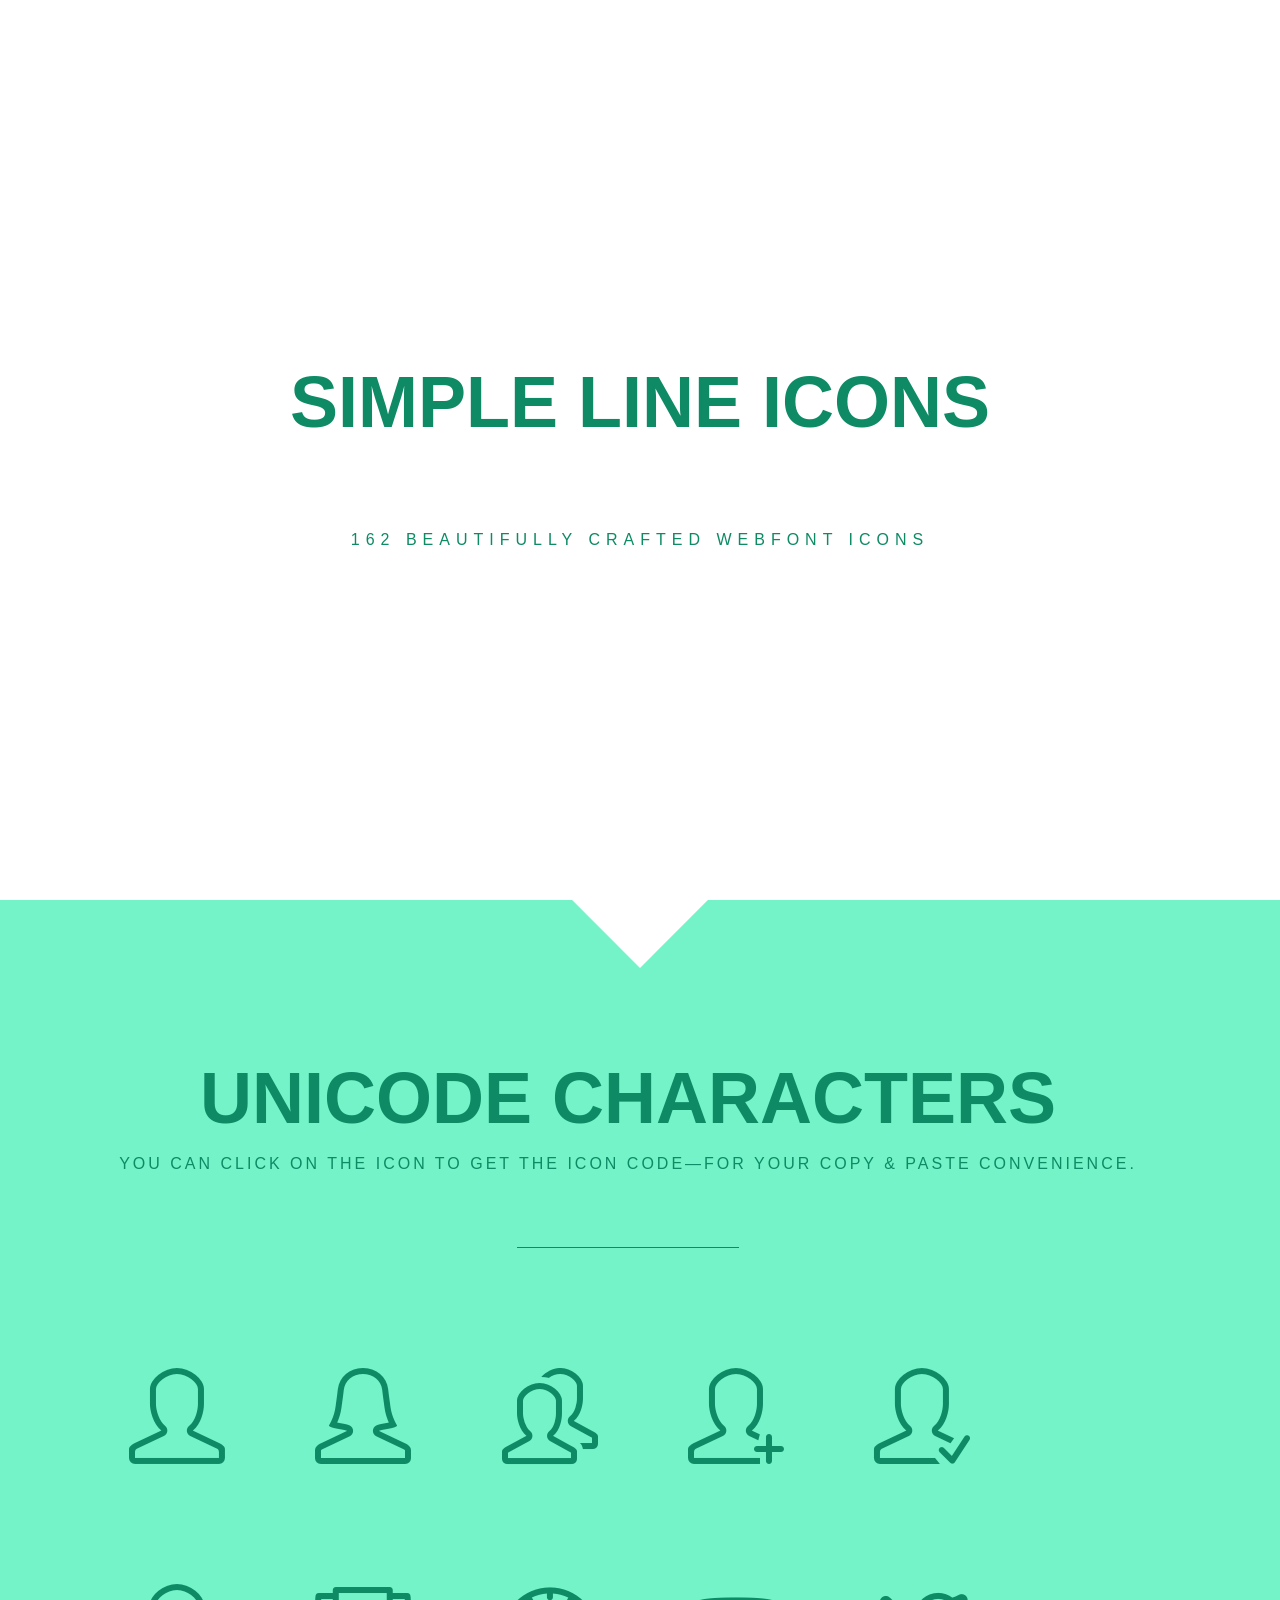
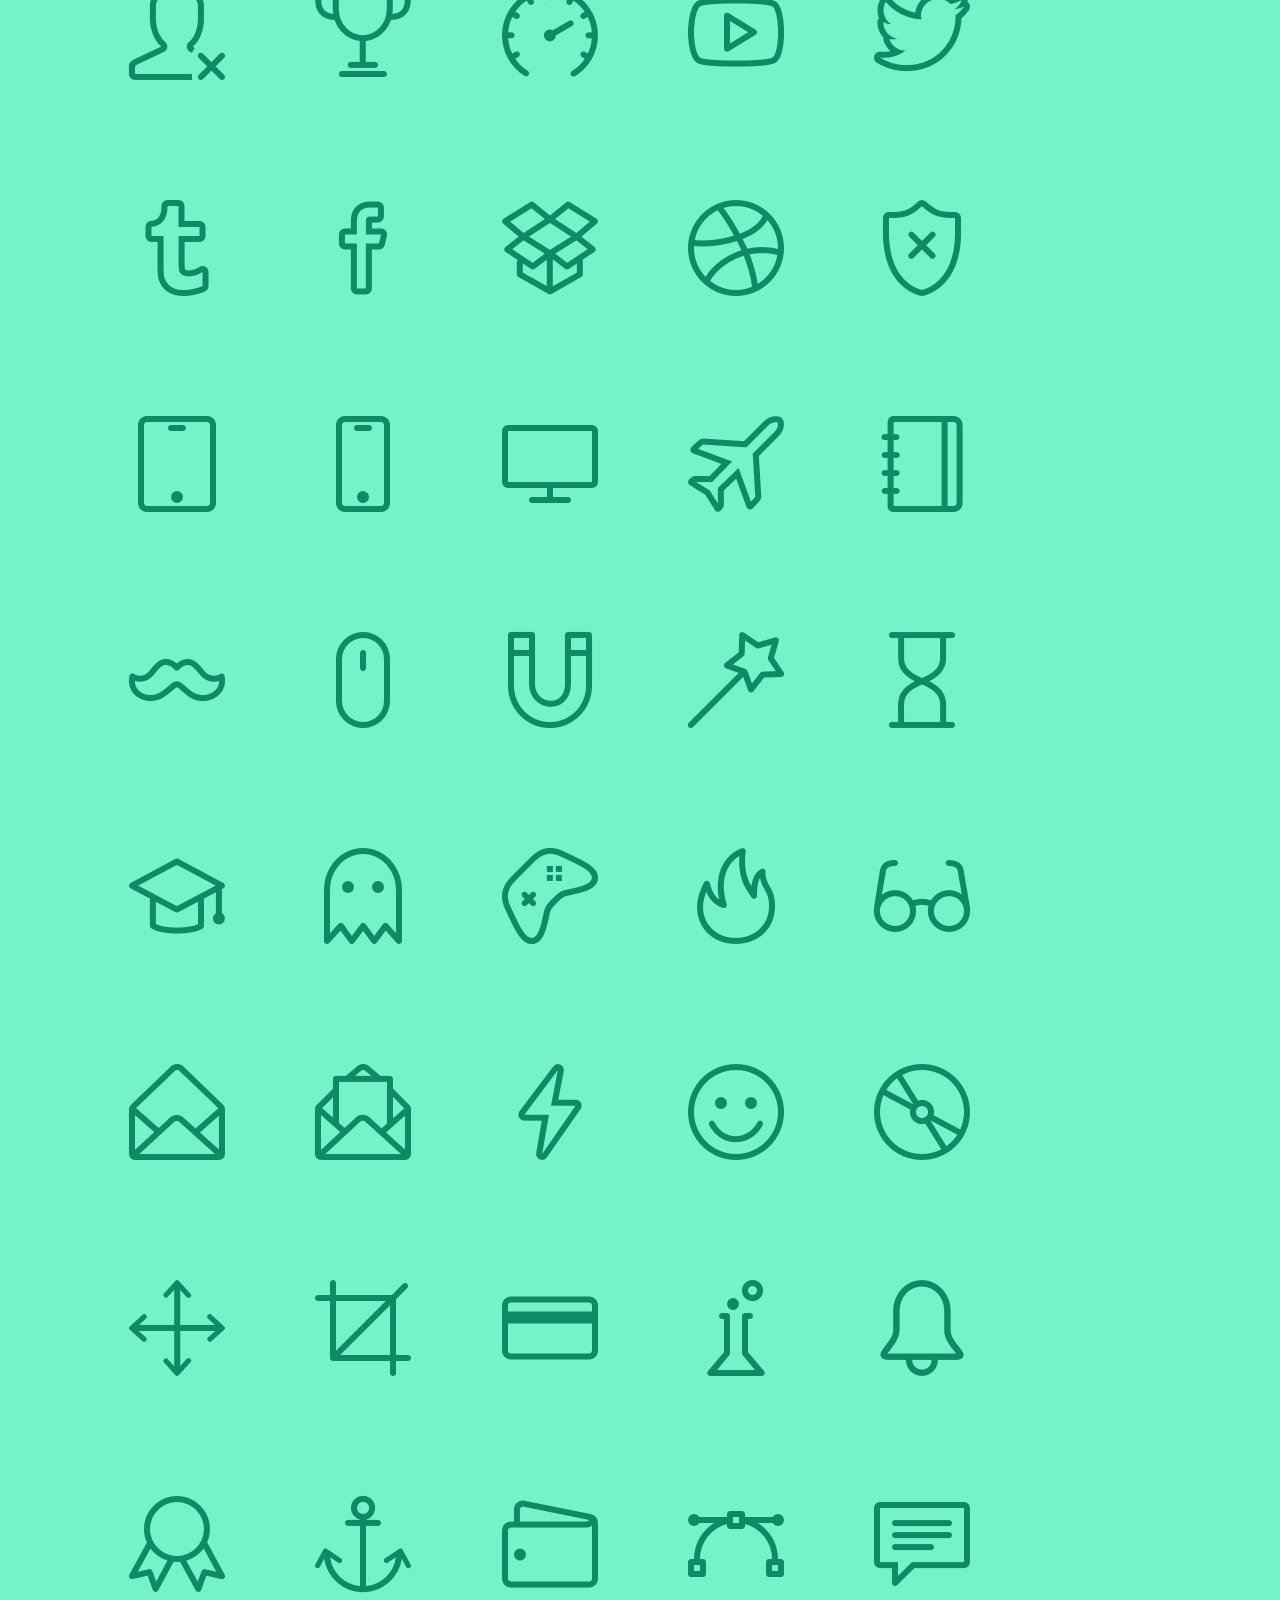
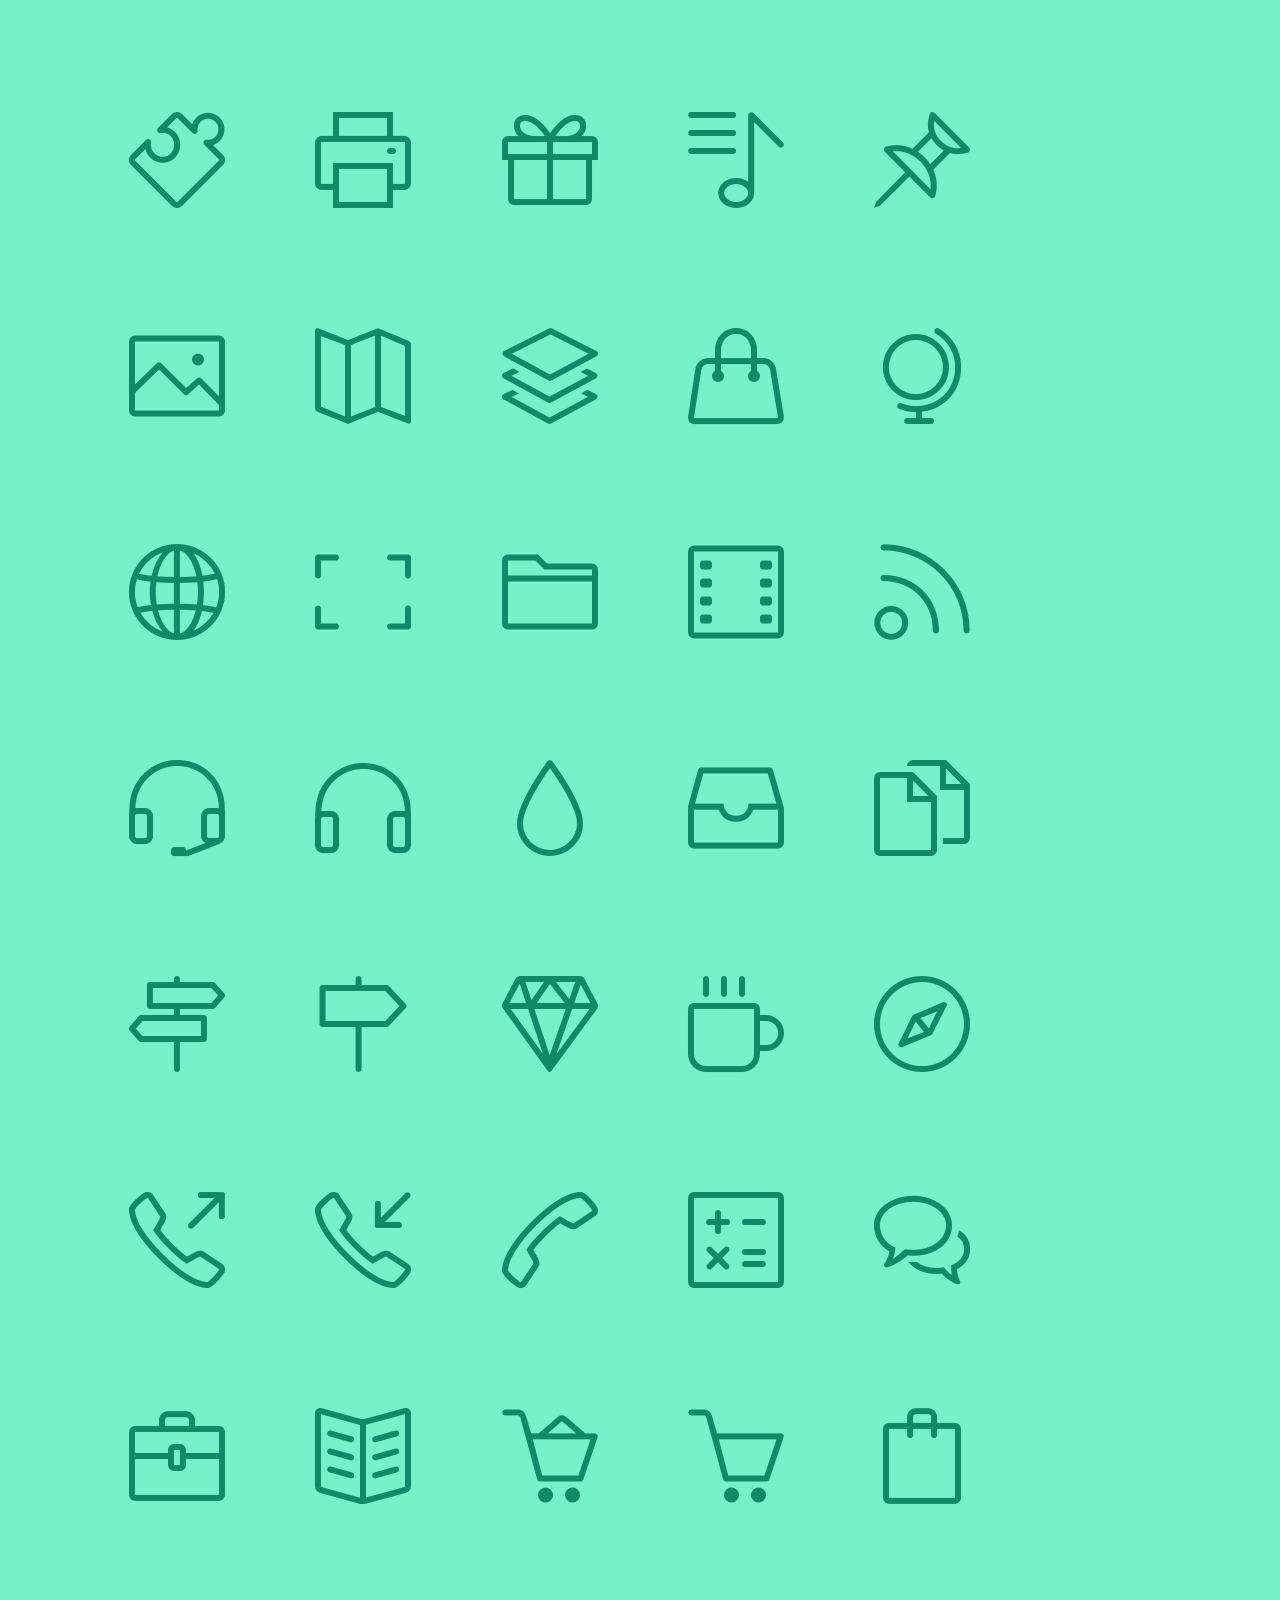
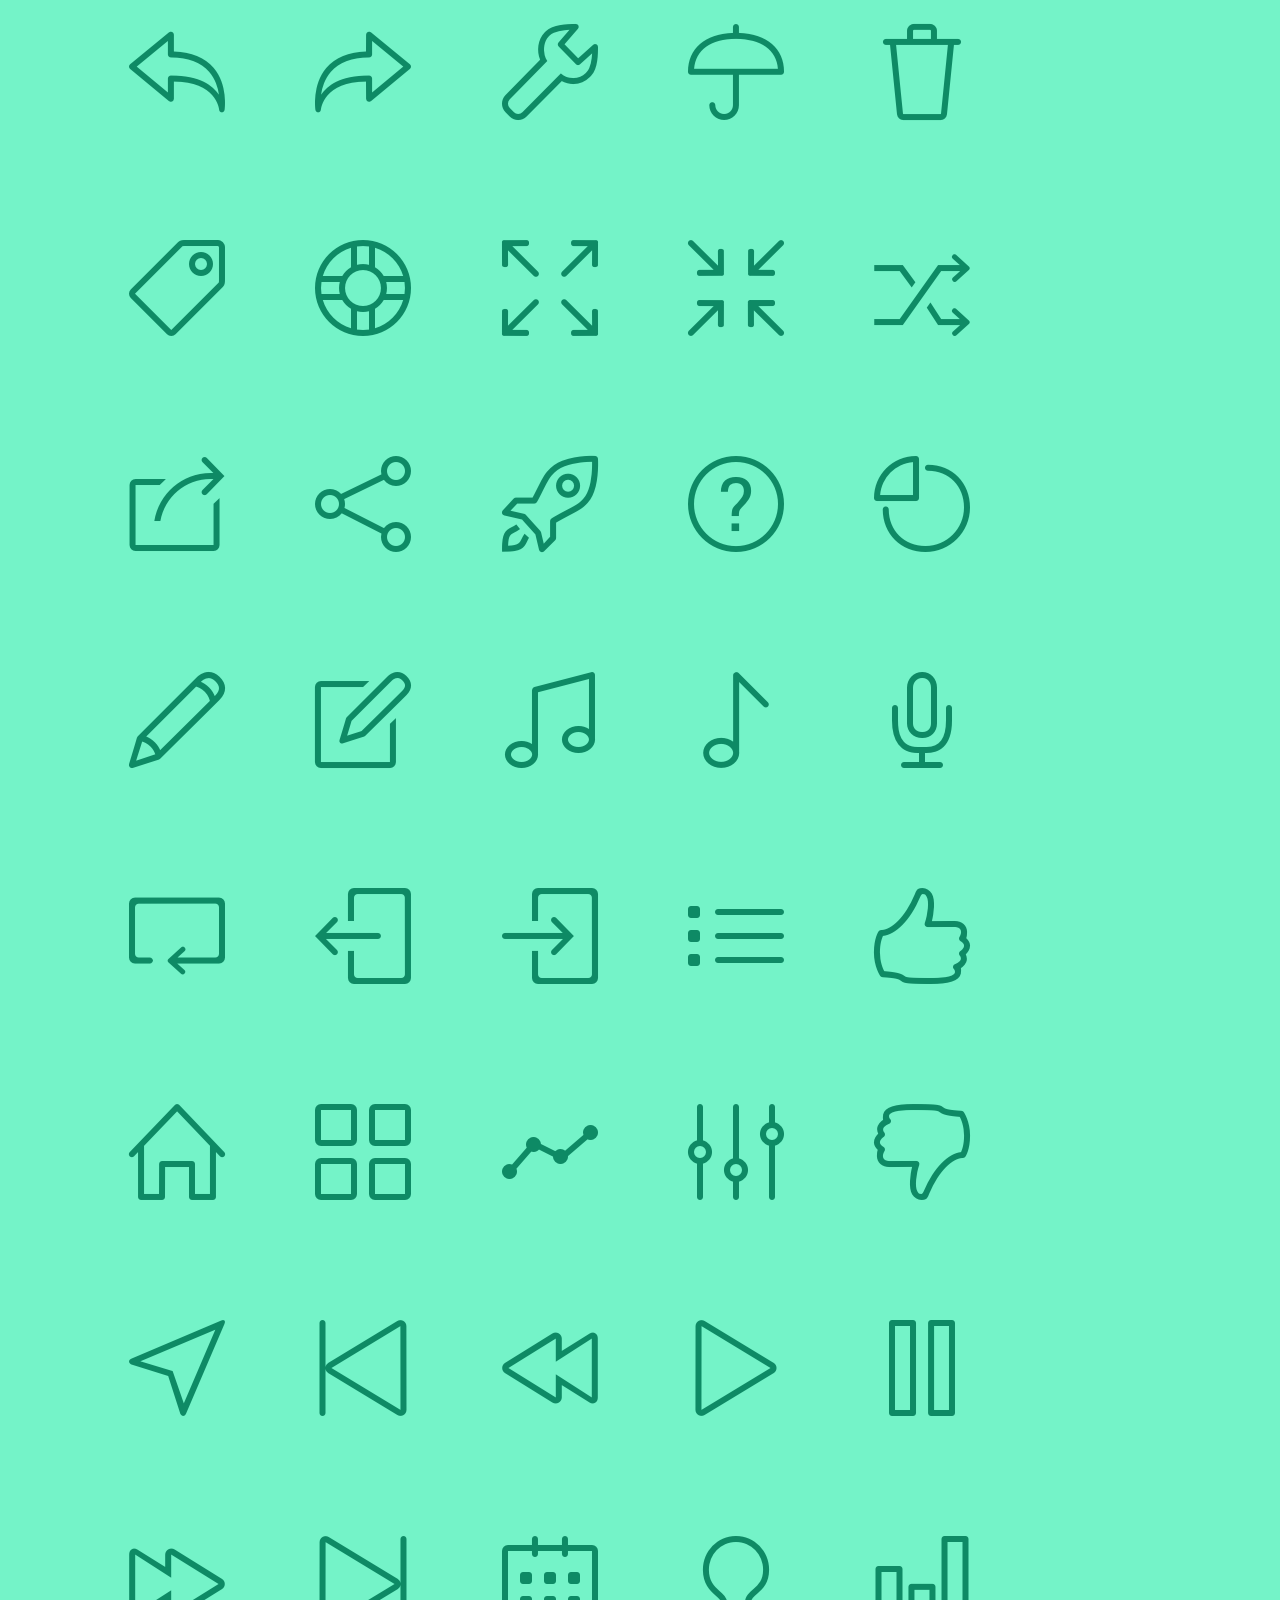
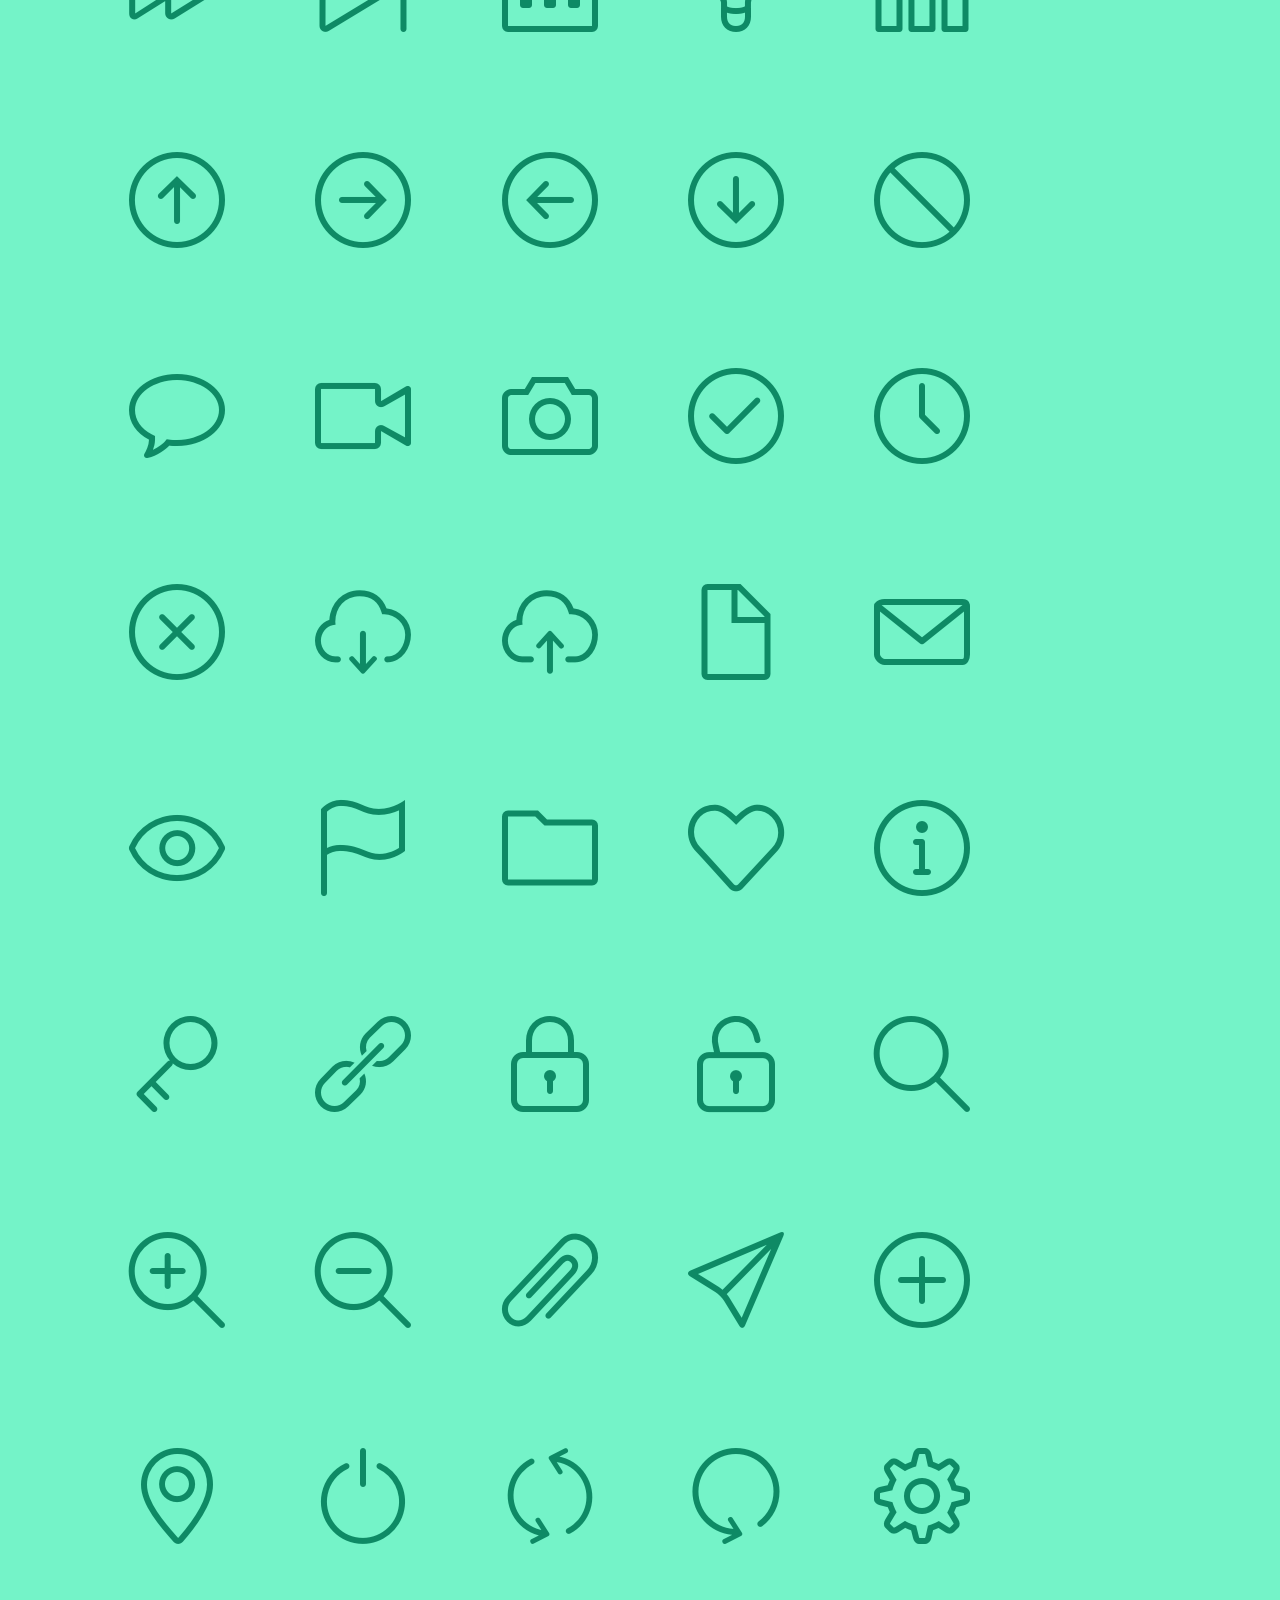
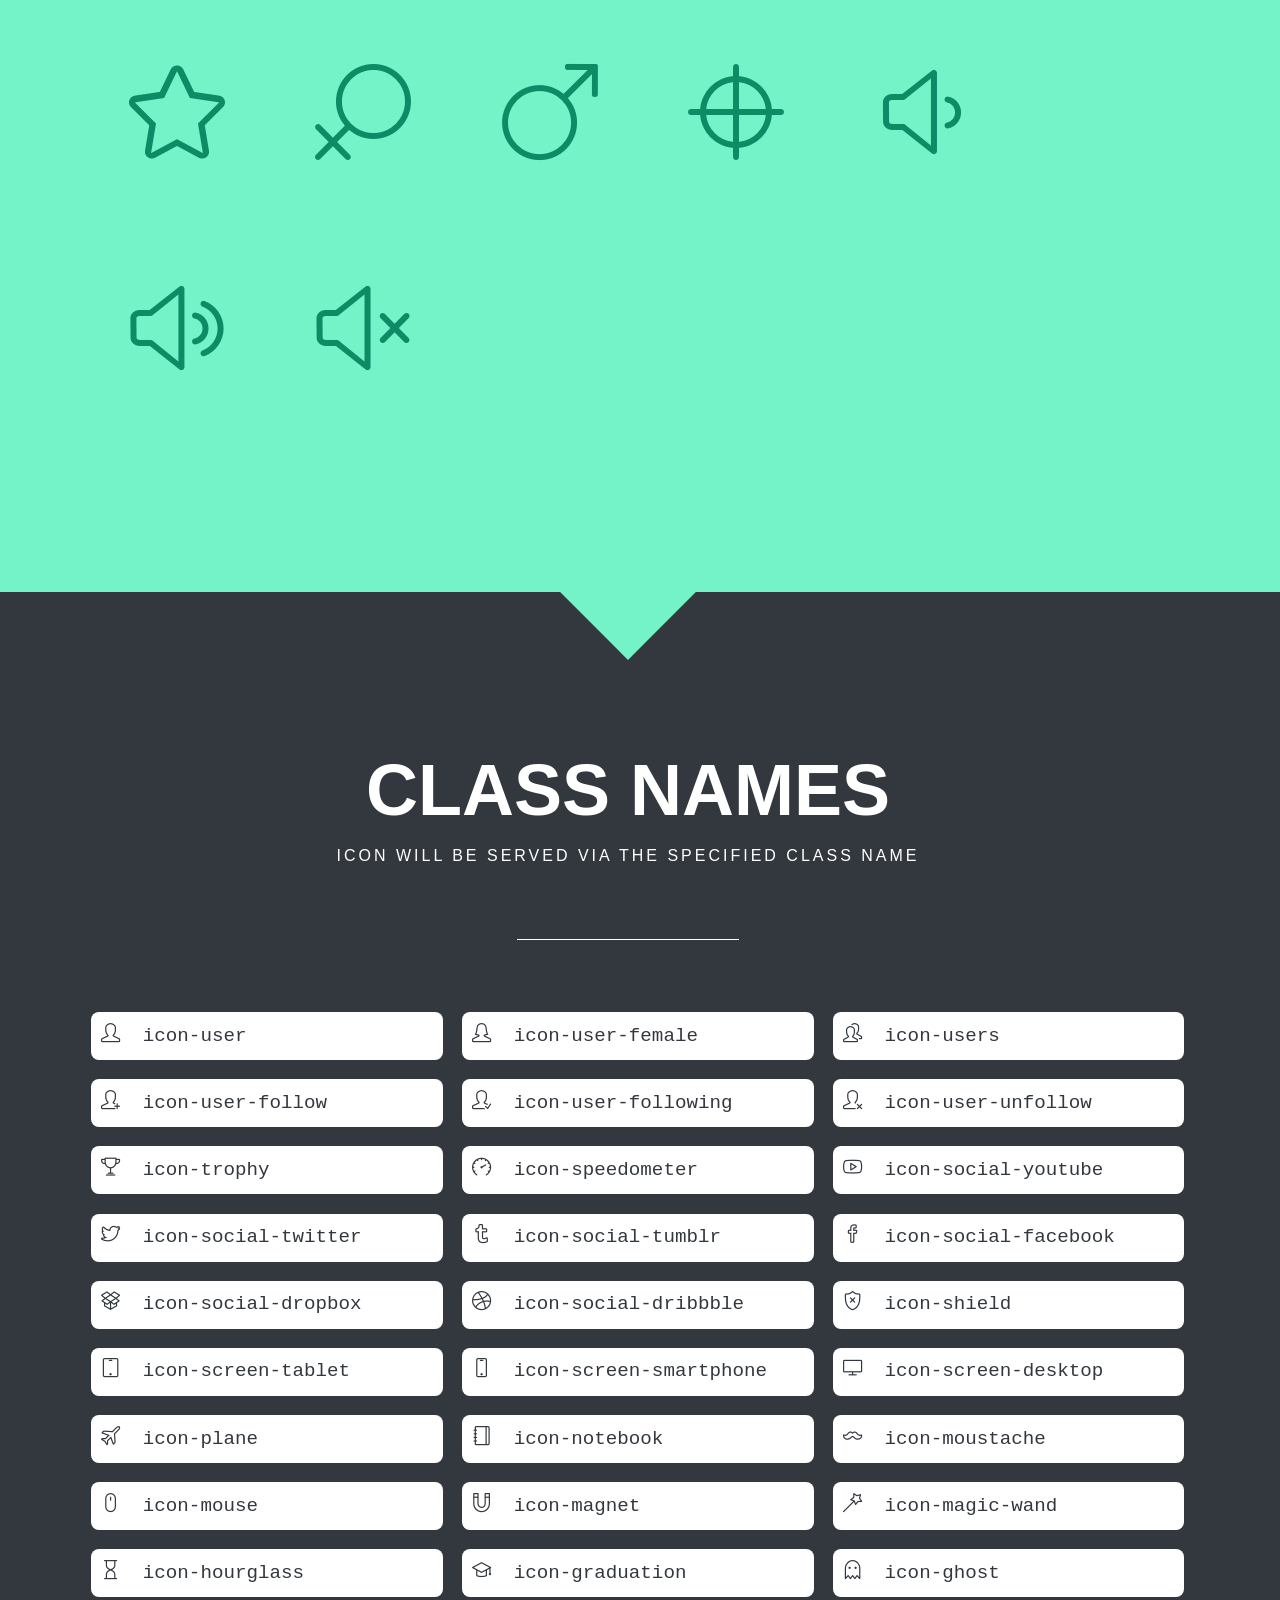
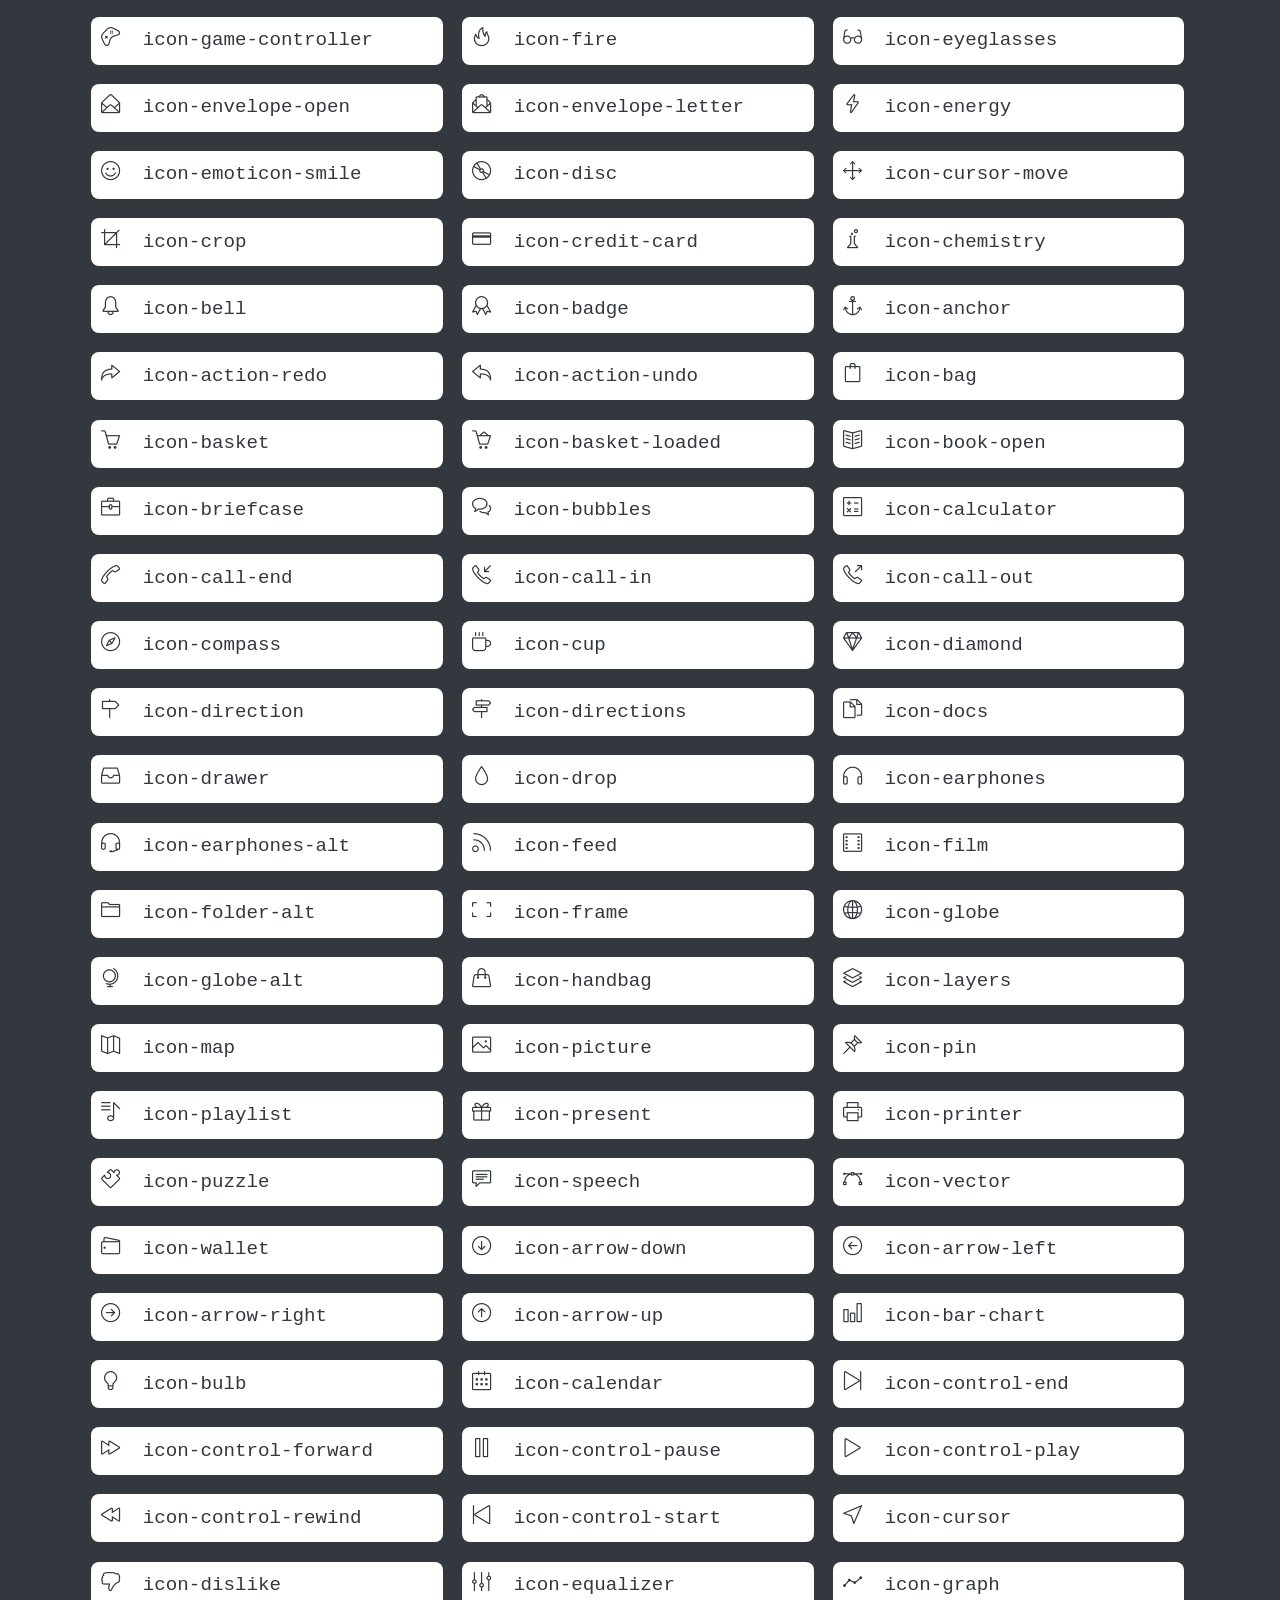
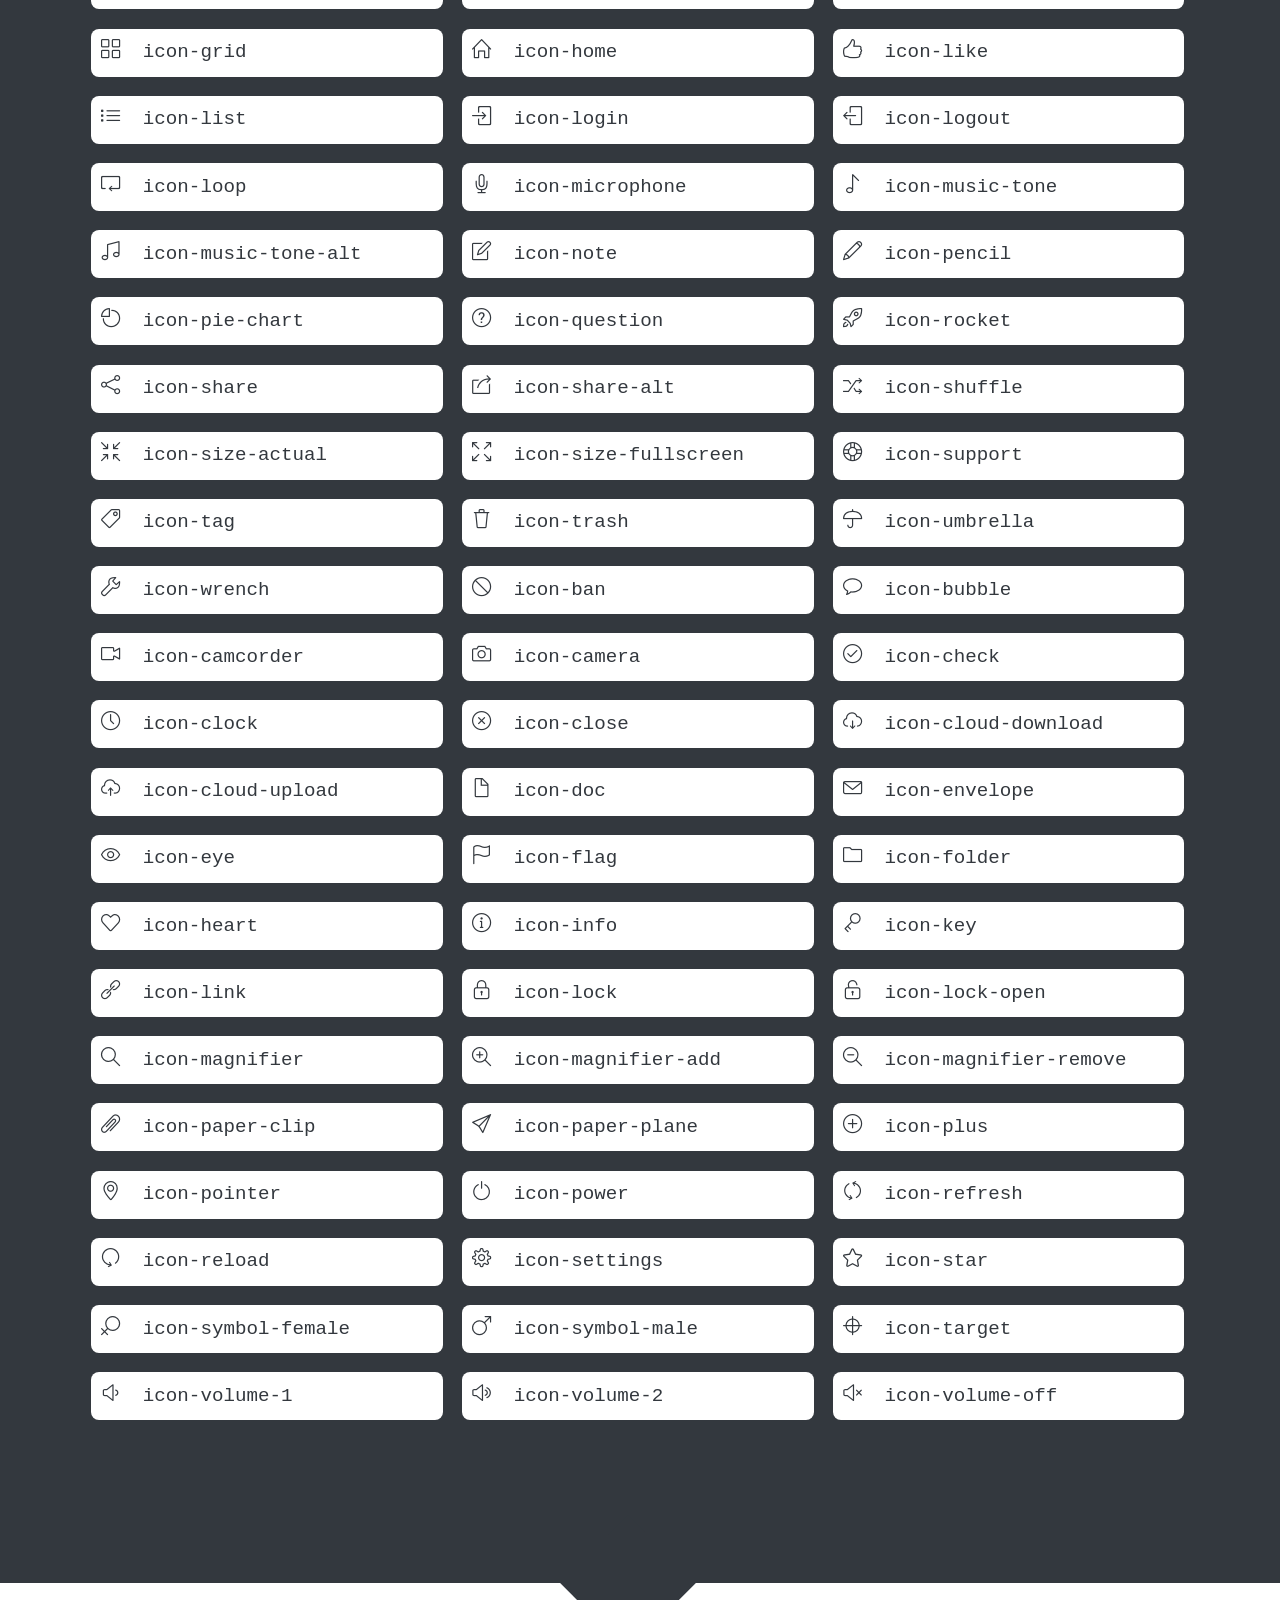
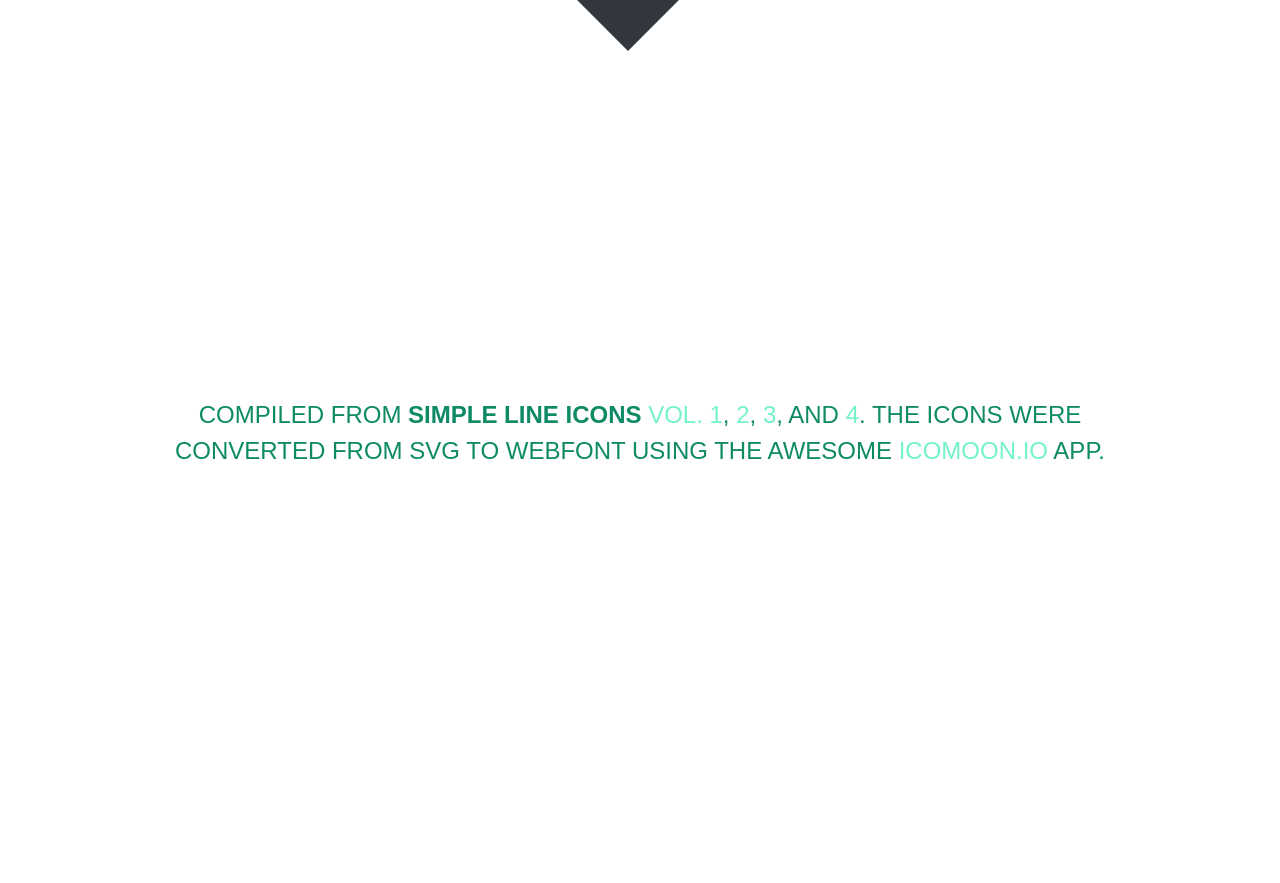
<file: src/main/resources/static/plugins/line-icons/index.html>
<!doctype html>
<html>
<head>
	<meta charset="utf-8">
	<meta name="viewport" content="width=device-width, initial-scale=1, maximum-scale=1, user-scalable=no">
	<title>Simple Line Icons</title>
	<link rel="stylesheet" href="style.css">
	<link rel="stylesheet" href="line-icons.css">

	<!--[if lte IE 7]>
    <script src="icons-lte-ie7.js"></script><![endif]-->
</head>

</head>
<body>
	<div class="page">
		<div id="wH"></div>
		<header class="masthead" id="masthead">
			<hgroup>
				<h1>Simple Line Icons</h1>
				<h2>162 beautifully crafted webfont icons</h2>
			</hgroup>
			<!--<h1>Your font contains the following glyphs</h1>
			<p>The generated SVG font can be imported back to <a href="http://icomoon.io/app">IcoMoon</a> for modification.</p>-->
		</header>

		<section class="glyphs" id="glyphs">
			<header>
				<hgroup>
					<h1>Unicode Characters</h1>
					<h2>You can click on the icon to get the icon code&mdash;for your copy &amp; paste convenience.</h2>
				</hgroup>
			</header>

			<div class="glyph">
				<span class="glyph-item mega" aria-hidden="true" data-icon="&#xe005;" data-js-prompt="&amp;#xe005;"></span>
			</div>
			<div class="glyph">
				<span class="glyph-item mega" aria-hidden="true" data-icon="&#xe000;" data-js-prompt="&amp;#xe000;"></span>
			</div>
			<div class="glyph">
				<span class="glyph-item mega" aria-hidden="true" data-icon="&#xe001;" data-js-prompt="&amp;#xe001;"></span>
			</div>
			<div class="glyph">
				<span class="glyph-item mega" aria-hidden="true" data-icon="&#xe002;" data-js-prompt="&amp;#xe002;"></span>
			</div>
			<div class="glyph">
				<span class="glyph-item mega" aria-hidden="true" data-icon="&#xe003;" data-js-prompt="&amp;#xe003;"></span>
			</div>
			<div class="glyph">
				<span class="glyph-item mega" aria-hidden="true" data-icon="&#xe004;" data-js-prompt="&amp;#xe004;"></span>
			</div>
			<div class="glyph">
				<span class="glyph-item mega" aria-hidden="true" data-icon="&#xe006;" data-js-prompt="&amp;#xe006;"></span>
			</div>
			<div class="glyph">
				<span class="glyph-item mega" aria-hidden="true" data-icon="&#xe007;" data-js-prompt="&amp;#xe007;"></span>
			</div>
			<div class="glyph">
				<span class="glyph-item mega" aria-hidden="true" data-icon="&#xe008;" data-js-prompt="&amp;#xe008;"></span>
			</div>
			<div class="glyph">
				<span class="glyph-item mega" aria-hidden="true" data-icon="&#xe009;" data-js-prompt="&amp;#xe009;"></span>
			</div>
			<div class="glyph">
				<span class="glyph-item mega" aria-hidden="true" data-icon="&#xe00a;" data-js-prompt="&amp;#xe00a;"></span>
			</div>
			<div class="glyph">
				<span class="glyph-item mega" aria-hidden="true" data-icon="&#xe00b;" data-js-prompt="&amp;#xe00b;"></span>
			</div>
			<div class="glyph">
				<span class="glyph-item mega" aria-hidden="true" data-icon="&#xe00c;" data-js-prompt="&amp;#xe00c;"></span>
			</div>
			<div class="glyph">
				<span class="glyph-item mega" aria-hidden="true" data-icon="&#xe00d;" data-js-prompt="&amp;#xe00d;"></span>
			</div>
			<div class="glyph">
				<span class="glyph-item mega" aria-hidden="true" data-icon="&#xe00e;" data-js-prompt="&amp;#xe00e;"></span>
			</div>
			<div class="glyph">
				<span class="glyph-item mega" aria-hidden="true" data-icon="&#xe00f;" data-js-prompt="&amp;#xe00f;"></span>
			</div>
			<div class="glyph">
				<span class="glyph-item mega" aria-hidden="true" data-icon="&#xe010;" data-js-prompt="&amp;#xe010;"></span>
			</div>
			<div class="glyph">
				<span class="glyph-item mega" aria-hidden="true" data-icon="&#xe011;" data-js-prompt="&amp;#xe011;"></span>
			</div>
			<div class="glyph">
				<span class="glyph-item mega" aria-hidden="true" data-icon="&#xe012;" data-js-prompt="&amp;#xe012;"></span>
			</div>
			<div class="glyph">
				<span class="glyph-item mega" aria-hidden="true" data-icon="&#xe013;" data-js-prompt="&amp;#xe013;"></span>
			</div>
			<div class="glyph">
				<span class="glyph-item mega" aria-hidden="true" data-icon="&#xe014;" data-js-prompt="&amp;#xe014;"></span>
			</div>
			<div class="glyph">
				<span class="glyph-item mega" aria-hidden="true" data-icon="&#xe015;" data-js-prompt="&amp;#xe015;"></span>
			</div>
			<div class="glyph">
				<span class="glyph-item mega" aria-hidden="true" data-icon="&#xe016;" data-js-prompt="&amp;#xe016;"></span>
			</div>
			<div class="glyph">
				<span class="glyph-item mega" aria-hidden="true" data-icon="&#xe017;" data-js-prompt="&amp;#xe017;"></span>
			</div>
			<div class="glyph">
				<span class="glyph-item mega" aria-hidden="true" data-icon="&#xe018;" data-js-prompt="&amp;#xe018;"></span>
			</div>
			<div class="glyph">
				<span class="glyph-item mega" aria-hidden="true" data-icon="&#xe019;" data-js-prompt="&amp;#xe019;"></span>
			</div>
			<div class="glyph">
				<span class="glyph-item mega" aria-hidden="true" data-icon="&#xe01a;" data-js-prompt="&amp;#xe01a;"></span>
			</div>
			<div class="glyph">
				<span class="glyph-item mega" aria-hidden="true" data-icon="&#xe01b;" data-js-prompt="&amp;#xe01b;"></span>
			</div>
			<div class="glyph">
				<span class="glyph-item mega" aria-hidden="true" data-icon="&#xe01c;" data-js-prompt="&amp;#xe01c;"></span>
			</div>
			<div class="glyph">
				<span class="glyph-item mega" aria-hidden="true" data-icon="&#xe01d;" data-js-prompt="&amp;#xe01d;"></span>
			</div>
			<div class="glyph">
				<span class="glyph-item mega" aria-hidden="true" data-icon="&#xe01e;" data-js-prompt="&amp;#xe01e;"></span>
			</div>
			<div class="glyph">
				<span class="glyph-item mega" aria-hidden="true" data-icon="&#xe01f;" data-js-prompt="&amp;#xe01f;"></span>
			</div>
			<div class="glyph">
				<span class="glyph-item mega" aria-hidden="true" data-icon="&#xe020;" data-js-prompt="&amp;#xe020;"></span>
			</div>
			<div class="glyph">
				<span class="glyph-item mega" aria-hidden="true" data-icon="&#xe021;" data-js-prompt="&amp;#xe021;"></span>
			</div>
			<div class="glyph">
				<span class="glyph-item mega" aria-hidden="true" data-icon="&#xe022;" data-js-prompt="&amp;#xe022;"></span>
			</div>
			<div class="glyph">
				<span class="glyph-item mega" aria-hidden="true" data-icon="&#xe023;" data-js-prompt="&amp;#xe023;"></span>
			</div>
			<div class="glyph">
				<span class="glyph-item mega" aria-hidden="true" data-icon="&#xe024;" data-js-prompt="&amp;#xe024;"></span>
			</div>
			<div class="glyph">
				<span class="glyph-item mega" aria-hidden="true" data-icon="&#xe025;" data-js-prompt="&amp;#xe025;"></span>
			</div>
			<div class="glyph">
				<span class="glyph-item mega" aria-hidden="true" data-icon="&#xe026;" data-js-prompt="&amp;#xe026;"></span>
			</div>
			<div class="glyph">
				<span class="glyph-item mega" aria-hidden="true" data-icon="&#xe027;" data-js-prompt="&amp;#xe027;"></span>
			</div>
			<div class="glyph">
				<span class="glyph-item mega" aria-hidden="true" data-icon="&#xe028;" data-js-prompt="&amp;#xe028;"></span>
			</div>
			<div class="glyph">
				<span class="glyph-item mega" aria-hidden="true" data-icon="&#xe029;" data-js-prompt="&amp;#xe029;"></span>
			</div>
			<div class="glyph">
				<span class="glyph-item mega" aria-hidden="true" data-icon="&#xe02a;" data-js-prompt="&amp;#xe02a;"></span>
			</div>
			<div class="glyph">
				<span class="glyph-item mega" aria-hidden="true" data-icon="&#xe02b;" data-js-prompt="&amp;#xe02b;"></span>
			</div>
			<div class="glyph">
				<span class="glyph-item mega" aria-hidden="true" data-icon="&#xe02c;" data-js-prompt="&amp;#xe02c;"></span>
			</div>
			<div class="glyph">
				<span class="glyph-item mega" aria-hidden="true" data-icon="&#xe02d;" data-js-prompt="&amp;#xe02d;"></span>
			</div>
			<div class="glyph">
				<span class="glyph-item mega" aria-hidden="true" data-icon="&#xe02e;" data-js-prompt="&amp;#xe02e;"></span>
			</div>
			<div class="glyph">
				<span class="glyph-item mega" aria-hidden="true" data-icon="&#xe02f;" data-js-prompt="&amp;#xe02f;"></span>
			</div>
			<div class="glyph">
				<span class="glyph-item mega" aria-hidden="true" data-icon="&#xe030;" data-js-prompt="&amp;#xe030;"></span>
			</div>
			<div class="glyph">
				<span class="glyph-item mega" aria-hidden="true" data-icon="&#xe031;" data-js-prompt="&amp;#xe031;"></span>
			</div>
			<div class="glyph">
				<span class="glyph-item mega" aria-hidden="true" data-icon="&#xe032;" data-js-prompt="&amp;#xe032;"></span>
			</div>
			<div class="glyph">
				<span class="glyph-item mega" aria-hidden="true" data-icon="&#xe033;" data-js-prompt="&amp;#xe033;"></span>
			</div>
			<div class="glyph">
				<span class="glyph-item mega" aria-hidden="true" data-icon="&#xe034;" data-js-prompt="&amp;#xe034;"></span>
			</div>
			<div class="glyph">
				<span class="glyph-item mega" aria-hidden="true" data-icon="&#xe035;" data-js-prompt="&amp;#xe035;"></span>
			</div>
			<div class="glyph">
				<span class="glyph-item mega" aria-hidden="true" data-icon="&#xe036;" data-js-prompt="&amp;#xe036;"></span>
			</div>
			<div class="glyph">
				<span class="glyph-item mega" aria-hidden="true" data-icon="&#xe037;" data-js-prompt="&amp;#xe037;"></span>
			</div>
			<div class="glyph">
				<span class="glyph-item mega" aria-hidden="true" data-icon="&#xe038;" data-js-prompt="&amp;#xe038;"></span>
			</div>
			<div class="glyph">
				<span class="glyph-item mega" aria-hidden="true" data-icon="&#xe039;" data-js-prompt="&amp;#xe039;"></span>
			</div>
			<div class="glyph">
				<span class="glyph-item mega" aria-hidden="true" data-icon="&#xe03a;" data-js-prompt="&amp;#xe03a;"></span>
			</div>
			<div class="glyph">
				<span class="glyph-item mega" aria-hidden="true" data-icon="&#xe03b;" data-js-prompt="&amp;#xe03b;"></span>
			</div>
			<div class="glyph">
				<span class="glyph-item mega" aria-hidden="true" data-icon="&#xe03c;" data-js-prompt="&amp;#xe03c;"></span>
			</div>
			<div class="glyph">
				<span class="glyph-item mega" aria-hidden="true" data-icon="&#xe03d;" data-js-prompt="&amp;#xe03d;"></span>
			</div>
			<div class="glyph">
				<span class="glyph-item mega" aria-hidden="true" data-icon="&#xe03e;" data-js-prompt="&amp;#xe03e;"></span>
			</div>
			<div class="glyph">
				<span class="glyph-item mega" aria-hidden="true" data-icon="&#xe03f;" data-js-prompt="&amp;#xe03f;"></span>
			</div>
			<div class="glyph">
				<span class="glyph-item mega" aria-hidden="true" data-icon="&#xe040;" data-js-prompt="&amp;#xe040;"></span>
			</div>
			<div class="glyph">
				<span class="glyph-item mega" aria-hidden="true" data-icon="&#xe041;" data-js-prompt="&amp;#xe041;"></span>
			</div>
			<div class="glyph">
				<span class="glyph-item mega" aria-hidden="true" data-icon="&#xe042;" data-js-prompt="&amp;#xe042;"></span>
			</div>
			<div class="glyph">
				<span class="glyph-item mega" aria-hidden="true" data-icon="&#xe043;" data-js-prompt="&amp;#xe043;"></span>
			</div>
			<div class="glyph">
				<span class="glyph-item mega" aria-hidden="true" data-icon="&#xe044;" data-js-prompt="&amp;#xe044;"></span>
			</div>
			<div class="glyph">
				<span class="glyph-item mega" aria-hidden="true" data-icon="&#xe045;" data-js-prompt="&amp;#xe045;"></span>
			</div>
			<div class="glyph">
				<span class="glyph-item mega" aria-hidden="true" data-icon="&#xe046;" data-js-prompt="&amp;#xe046;"></span>
			</div>
			<div class="glyph">
				<span class="glyph-item mega" aria-hidden="true" data-icon="&#xe047;" data-js-prompt="&amp;#xe047;"></span>
			</div>
			<div class="glyph">
				<span class="glyph-item mega" aria-hidden="true" data-icon="&#xe048;" data-js-prompt="&amp;#xe048;"></span>
			</div>
			<div class="glyph">
				<span class="glyph-item mega" aria-hidden="true" data-icon="&#xe049;" data-js-prompt="&amp;#xe049;"></span>
			</div>
			<div class="glyph">
				<span class="glyph-item mega" aria-hidden="true" data-icon="&#xe04a;" data-js-prompt="&amp;#xe04a;"></span>
			</div>
			<div class="glyph">
				<span class="glyph-item mega" aria-hidden="true" data-icon="&#xe04b;" data-js-prompt="&amp;#xe04b;"></span>
			</div>
			<div class="glyph">
				<span class="glyph-item mega" aria-hidden="true" data-icon="&#xe04c;" data-js-prompt="&amp;#xe04c;"></span>
			</div>
			<div class="glyph">
				<span class="glyph-item mega" aria-hidden="true" data-icon="&#xe04d;" data-js-prompt="&amp;#xe04d;"></span>
			</div>
			<div class="glyph">
				<span class="glyph-item mega" aria-hidden="true" data-icon="&#xe04e;" data-js-prompt="&amp;#xe04e;"></span>
			</div>
			<div class="glyph">
				<span class="glyph-item mega" aria-hidden="true" data-icon="&#xe04f;" data-js-prompt="&amp;#xe04f;"></span>
			</div>
			<div class="glyph">
				<span class="glyph-item mega" aria-hidden="true" data-icon="&#xe050;" data-js-prompt="&amp;#xe050;"></span>
			</div>
			<div class="glyph">
				<span class="glyph-item mega" aria-hidden="true" data-icon="&#xe051;" data-js-prompt="&amp;#xe051;"></span>
			</div>
			<div class="glyph">
				<span class="glyph-item mega" aria-hidden="true" data-icon="&#xe052;" data-js-prompt="&amp;#xe052;"></span>
			</div>
			<div class="glyph">
				<span class="glyph-item mega" aria-hidden="true" data-icon="&#xe053;" data-js-prompt="&amp;#xe053;"></span>
			</div>
			<div class="glyph">
				<span class="glyph-item mega" aria-hidden="true" data-icon="&#xe054;" data-js-prompt="&amp;#xe054;"></span>
			</div>
			<div class="glyph">
				<span class="glyph-item mega" aria-hidden="true" data-icon="&#xe055;" data-js-prompt="&amp;#xe055;"></span>
			</div>
			<div class="glyph">
				<span class="glyph-item mega" aria-hidden="true" data-icon="&#xe056;" data-js-prompt="&amp;#xe056;"></span>
			</div>
			<div class="glyph">
				<span class="glyph-item mega" aria-hidden="true" data-icon="&#xe057;" data-js-prompt="&amp;#xe057;"></span>
			</div>
			<div class="glyph">
				<span class="glyph-item mega" aria-hidden="true" data-icon="&#xe058;" data-js-prompt="&amp;#xe058;"></span>
			</div>
			<div class="glyph">
				<span class="glyph-item mega" aria-hidden="true" data-icon="&#xe059;" data-js-prompt="&amp;#xe059;"></span>
			</div>
			<div class="glyph">
				<span class="glyph-item mega" aria-hidden="true" data-icon="&#xe05a;" data-js-prompt="&amp;#xe05a;"></span>
			</div>
			<div class="glyph">
				<span class="glyph-item mega" aria-hidden="true" data-icon="&#xe05b;" data-js-prompt="&amp;#xe05b;"></span>
			</div>
			<div class="glyph">
				<span class="glyph-item mega" aria-hidden="true" data-icon="&#xe05c;" data-js-prompt="&amp;#xe05c;"></span>
			</div>
			<div class="glyph">
				<span class="glyph-item mega" aria-hidden="true" data-icon="&#xe05d;" data-js-prompt="&amp;#xe05d;"></span>
			</div>
			<div class="glyph">
				<span class="glyph-item mega" aria-hidden="true" data-icon="&#xe05e;" data-js-prompt="&amp;#xe05e;"></span>
			</div>
			<div class="glyph">
				<span class="glyph-item mega" aria-hidden="true" data-icon="&#xe05f;" data-js-prompt="&amp;#xe05f;"></span>
			</div>
			<div class="glyph">
				<span class="glyph-item mega" aria-hidden="true" data-icon="&#xe060;" data-js-prompt="&amp;#xe060;"></span>
			</div>
			<div class="glyph">
				<span class="glyph-item mega" aria-hidden="true" data-icon="&#xe061;" data-js-prompt="&amp;#xe061;"></span>
			</div>
			<div class="glyph">
				<span class="glyph-item mega" aria-hidden="true" data-icon="&#xe062;" data-js-prompt="&amp;#xe062;"></span>
			</div>
			<div class="glyph">
				<span class="glyph-item mega" aria-hidden="true" data-icon="&#xe063;" data-js-prompt="&amp;#xe063;"></span>
			</div>
			<div class="glyph">
				<span class="glyph-item mega" aria-hidden="true" data-icon="&#xe064;" data-js-prompt="&amp;#xe064;"></span>
			</div>
			<div class="glyph">
				<span class="glyph-item mega" aria-hidden="true" data-icon="&#xe065;" data-js-prompt="&amp;#xe065;"></span>
			</div>
			<div class="glyph">
				<span class="glyph-item mega" aria-hidden="true" data-icon="&#xe066;" data-js-prompt="&amp;#xe066;"></span>
			</div>
			<div class="glyph">
				<span class="glyph-item mega" aria-hidden="true" data-icon="&#xe067;" data-js-prompt="&amp;#xe067;"></span>
			</div>
			<div class="glyph">
				<span class="glyph-item mega" aria-hidden="true" data-icon="&#xe068;" data-js-prompt="&amp;#xe068;"></span>
			</div>
			<div class="glyph">
				<span class="glyph-item mega" aria-hidden="true" data-icon="&#xe069;" data-js-prompt="&amp;#xe069;"></span>
			</div>
			<div class="glyph">
				<span class="glyph-item mega" aria-hidden="true" data-icon="&#xe06a;" data-js-prompt="&amp;#xe06a;"></span>
			</div>
			<div class="glyph">
				<span class="glyph-item mega" aria-hidden="true" data-icon="&#xe06b;" data-js-prompt="&amp;#xe06b;"></span>
			</div>
			<div class="glyph">
				<span class="glyph-item mega" aria-hidden="true" data-icon="&#xe06c;" data-js-prompt="&amp;#xe06c;"></span>
			</div>
			<div class="glyph">
				<span class="glyph-item mega" aria-hidden="true" data-icon="&#xe06d;" data-js-prompt="&amp;#xe06d;"></span>
			</div>
			<div class="glyph">
				<span class="glyph-item mega" aria-hidden="true" data-icon="&#xe06e;" data-js-prompt="&amp;#xe06e;"></span>
			</div>
			<div class="glyph">
				<span class="glyph-item mega" aria-hidden="true" data-icon="&#xe06f;" data-js-prompt="&amp;#xe06f;"></span>
			</div>
			<div class="glyph">
				<span class="glyph-item mega" aria-hidden="true" data-icon="&#xe070;" data-js-prompt="&amp;#xe070;"></span>
			</div>
			<div class="glyph">
				<span class="glyph-item mega" aria-hidden="true" data-icon="&#xe071;" data-js-prompt="&amp;#xe071;"></span>
			</div>
			<div class="glyph">
				<span class="glyph-item mega" aria-hidden="true" data-icon="&#xe072;" data-js-prompt="&amp;#xe072;"></span>
			</div>
			<div class="glyph">
				<span class="glyph-item mega" aria-hidden="true" data-icon="&#xe073;" data-js-prompt="&amp;#xe073;"></span>
			</div>
			<div class="glyph">
				<span class="glyph-item mega" aria-hidden="true" data-icon="&#xe074;" data-js-prompt="&amp;#xe074;"></span>
			</div>
			<div class="glyph">
				<span class="glyph-item mega" aria-hidden="true" data-icon="&#xe075;" data-js-prompt="&amp;#xe075;"></span>
			</div>
			<div class="glyph">
				<span class="glyph-item mega" aria-hidden="true" data-icon="&#xe076;" data-js-prompt="&amp;#xe076;"></span>
			</div>
			<div class="glyph">
				<span class="glyph-item mega" aria-hidden="true" data-icon="&#xe077;" data-js-prompt="&amp;#xe077;"></span>
			</div>
			<div class="glyph">
				<span class="glyph-item mega" aria-hidden="true" data-icon="&#xe078;" data-js-prompt="&amp;#xe078;"></span>
			</div>
			<div class="glyph">
				<span class="glyph-item mega" aria-hidden="true" data-icon="&#xe079;" data-js-prompt="&amp;#xe079;"></span>
			</div>
			<div class="glyph">
				<span class="glyph-item mega" aria-hidden="true" data-icon="&#xe07a;" data-js-prompt="&amp;#xe07a;"></span>
			</div>
			<div class="glyph">
				<span class="glyph-item mega" aria-hidden="true" data-icon="&#xe07b;" data-js-prompt="&amp;#xe07b;"></span>
			</div>
			<div class="glyph">
				<span class="glyph-item mega" aria-hidden="true" data-icon="&#xe07c;" data-js-prompt="&amp;#xe07c;"></span>
			</div>
			<div class="glyph">
				<span class="glyph-item mega" aria-hidden="true" data-icon="&#xe07d;" data-js-prompt="&amp;#xe07d;"></span>
			</div>
			<div class="glyph">
				<span class="glyph-item mega" aria-hidden="true" data-icon="&#xe07e;" data-js-prompt="&amp;#xe07e;"></span>
			</div>
			<div class="glyph">
				<span class="glyph-item mega" aria-hidden="true" data-icon="&#xe07f;" data-js-prompt="&amp;#xe07f;"></span>
			</div>
			<div class="glyph">
				<span class="glyph-item mega" aria-hidden="true" data-icon="&#xe080;" data-js-prompt="&amp;#xe080;"></span>
			</div>
			<div class="glyph">
				<span class="glyph-item mega" aria-hidden="true" data-icon="&#xe081;" data-js-prompt="&amp;#xe081;"></span>
			</div>
			<div class="glyph">
				<span class="glyph-item mega" aria-hidden="true" data-icon="&#xe082;" data-js-prompt="&amp;#xe082;"></span>
			</div>
			<div class="glyph">
				<span class="glyph-item mega" aria-hidden="true" data-icon="&#xe083;" data-js-prompt="&amp;#xe083;"></span>
			</div>
			<div class="glyph">
				<span class="glyph-item mega" aria-hidden="true" data-icon="&#xe084;" data-js-prompt="&amp;#xe084;"></span>
			</div>
			<div class="glyph">
				<span class="glyph-item mega" aria-hidden="true" data-icon="&#xe085;" data-js-prompt="&amp;#xe085;"></span>
			</div>
			<div class="glyph">
				<span class="glyph-item mega" aria-hidden="true" data-icon="&#xe086;" data-js-prompt="&amp;#xe086;"></span>
			</div>
			<div class="glyph">
				<span class="glyph-item mega" aria-hidden="true" data-icon="&#xe087;" data-js-prompt="&amp;#xe087;"></span>
			</div>
			<div class="glyph">
				<span class="glyph-item mega" aria-hidden="true" data-icon="&#xe088;" data-js-prompt="&amp;#xe088;"></span>
			</div>
			<div class="glyph">
				<span class="glyph-item mega" aria-hidden="true" data-icon="&#xe089;" data-js-prompt="&amp;#xe089;"></span>
			</div>
			<div class="glyph">
				<span class="glyph-item mega" aria-hidden="true" data-icon="&#xe08a;" data-js-prompt="&amp;#xe08a;"></span>
			</div>
			<div class="glyph">
				<span class="glyph-item mega" aria-hidden="true" data-icon="&#xe08b;" data-js-prompt="&amp;#xe08b;"></span>
			</div>
			<div class="glyph">
				<span class="glyph-item mega" aria-hidden="true" data-icon="&#xe08c;" data-js-prompt="&amp;#xe08c;"></span>
			</div>
			<div class="glyph">
				<span class="glyph-item mega" aria-hidden="true" data-icon="&#xe08d;" data-js-prompt="&amp;#xe08d;"></span>
			</div>
			<div class="glyph">
				<span class="glyph-item mega" aria-hidden="true" data-icon="&#xe08e;" data-js-prompt="&amp;#xe08e;"></span>
			</div>
			<div class="glyph">
				<span class="glyph-item mega" aria-hidden="true" data-icon="&#xe08f;" data-js-prompt="&amp;#xe08f;"></span>
			</div>
			<div class="glyph">
				<span class="glyph-item mega" aria-hidden="true" data-icon="&#xe090;" data-js-prompt="&amp;#xe090;"></span>
			</div>
			<div class="glyph">
				<span class="glyph-item mega" aria-hidden="true" data-icon="&#xe091;" data-js-prompt="&amp;#xe091;"></span>
			</div>
			<div class="glyph">
				<span class="glyph-item mega" aria-hidden="true" data-icon="&#xe092;" data-js-prompt="&amp;#xe092;"></span>
			</div>
			<div class="glyph">
				<span class="glyph-item mega" aria-hidden="true" data-icon="&#xe093;" data-js-prompt="&amp;#xe093;"></span>
			</div>
			<div class="glyph">
				<span class="glyph-item mega" aria-hidden="true" data-icon="&#xe094;" data-js-prompt="&amp;#xe094;"></span>
			</div>
			<div class="glyph">
				<span class="glyph-item mega" aria-hidden="true" data-icon="&#xe095;" data-js-prompt="&amp;#xe095;"></span>
			</div>
			<div class="glyph">
				<span class="glyph-item mega" aria-hidden="true" data-icon="&#xe096;" data-js-prompt="&amp;#xe096;"></span>
			</div>
			<div class="glyph">
				<span class="glyph-item mega" aria-hidden="true" data-icon="&#xe097;" data-js-prompt="&amp;#xe097;"></span>
			</div>
			<div class="glyph">
				<span class="glyph-item mega" aria-hidden="true" data-icon="&#xe098;" data-js-prompt="&amp;#xe098;"></span>
			</div>
			<div class="glyph">
				<span class="glyph-item mega" aria-hidden="true" data-icon="&#xe099;" data-js-prompt="&amp;#xe099;"></span>
			</div>
			<div class="glyph">
				<span class="glyph-item mega" aria-hidden="true" data-icon="&#xe09a;" data-js-prompt="&amp;#xe09a;"></span>
			</div>
			<div class="glyph">
				<span class="glyph-item mega" aria-hidden="true" data-icon="&#xe09b;" data-js-prompt="&amp;#xe09b;"></span>
			</div>
			<div class="glyph">
				<span class="glyph-item mega" aria-hidden="true" data-icon="&#xe09c;" data-js-prompt="&amp;#xe09c;"></span>
			</div>
			<div class="glyph">
				<span class="glyph-item mega" aria-hidden="true" data-icon="&#xe09d;" data-js-prompt="&amp;#xe09d;"></span>
			</div>
			<div class="glyph">
				<span class="glyph-item mega" aria-hidden="true" data-icon="&#xe09e;" data-js-prompt="&amp;#xe09e;"></span>
			</div>
			<div class="glyph">
				<span class="glyph-item mega" aria-hidden="true" data-icon="&#xe09f;" data-js-prompt="&amp;#xe09f;"></span>
			</div>
			<div class="glyph">
				<span class="glyph-item mega" aria-hidden="true" data-icon="&#xe0a0;" data-js-prompt="&amp;#xe0a0;"></span>
			</div>
			<div class="glyph">
				<span class="glyph-item mega" aria-hidden="true" data-icon="&#xe0a1;" data-js-prompt="&amp;#xe0a1;"></span>
			</div>
		</section>

		<!-- ICONS VIA CLASS NAMES -->

		<section class="classes" id="classes">
			<header>
				<hgroup>
					<h1>Class Names</h1>
					<h2>Icon will be served via the specified class name</h2>
				</hgroup>
			</header>

			<span class="item-box">
				<span class="item">
					<span aria-hidden="true" class="icon-user"></span>
					&nbsp;icon-user
				</span>
			</span>
			<span class="item-box">
				<span class="item">
					<span aria-hidden="true" class="icon-user-female"></span>
					&nbsp;icon-user-female
				</span>
			</span>
			<span class="item-box">
				<span class="item">
					<span aria-hidden="true" class="icon-users"></span>
					&nbsp;icon-users
				</span>
			</span>
			<span class="item-box">
				<span class="item">
					<span aria-hidden="true" class="icon-user-follow"></span>
					&nbsp;icon-user-follow
				</span>
			</span>
			<span class="item-box">
				<span class="item">
					<span aria-hidden="true" class="icon-user-following"></span>
					&nbsp;icon-user-following
				</span>
			</span>
			<span class="item-box">
				<span class="item">
					<span aria-hidden="true" class="icon-user-unfollow"></span>
					&nbsp;icon-user-unfollow
				</span>
			</span>
			<span class="item-box">
				<span class="item">
					<span aria-hidden="true" class="icon-trophy"></span>
					&nbsp;icon-trophy
				</span>
			</span>
			<span class="item-box">
				<span class="item">
					<span aria-hidden="true" class="icon-speedometer"></span>
					&nbsp;icon-speedometer
				</span>
			</span>
			<span class="item-box">
				<span class="item">
					<span aria-hidden="true" class="icon-social-youtube"></span>
					&nbsp;icon-social-youtube
				</span>
			</span>
			<span class="item-box">
				<span class="item">
					<span aria-hidden="true" class="icon-social-twitter"></span>
					&nbsp;icon-social-twitter
				</span>
			</span>
			<span class="item-box">
				<span class="item">
					<span aria-hidden="true" class="icon-social-tumblr"></span>
					&nbsp;icon-social-tumblr
				</span>
			</span>
			<span class="item-box">
				<span class="item">
					<span aria-hidden="true" class="icon-social-facebook"></span>
					&nbsp;icon-social-facebook
				</span>
			</span>
			<span class="item-box">
				<span class="item">
					<span aria-hidden="true" class="icon-social-dropbox"></span>
					&nbsp;icon-social-dropbox
				</span>
			</span>
			<span class="item-box">
				<span class="item">
					<span aria-hidden="true" class="icon-social-dribbble"></span>
					&nbsp;icon-social-dribbble
				</span>
			</span>
			<span class="item-box">
				<span class="item">
					<span aria-hidden="true" class="icon-shield"></span>
					&nbsp;icon-shield
				</span>
			</span>
			<span class="item-box">
				<span class="item">
					<span aria-hidden="true" class="icon-screen-tablet"></span>
					&nbsp;icon-screen-tablet
				</span>
			</span>
			<span class="item-box">
				<span class="item">
					<span aria-hidden="true" class="icon-screen-smartphone"></span>
					&nbsp;icon-screen-smartphone
				</span>
			</span>
			<span class="item-box">
				<span class="item">
					<span aria-hidden="true" class="icon-screen-desktop"></span>
					&nbsp;icon-screen-desktop
				</span>
			</span>
			<span class="item-box">
				<span class="item">
					<span aria-hidden="true" class="icon-plane"></span>
					&nbsp;icon-plane
				</span>
			</span>
			<span class="item-box">
				<span class="item">
					<span aria-hidden="true" class="icon-notebook"></span>
					&nbsp;icon-notebook
				</span>
			</span>
			<span class="item-box">
				<span class="item">
					<span aria-hidden="true" class="icon-moustache"></span>
					&nbsp;icon-moustache
				</span>
			</span>
			<span class="item-box">
				<span class="item">
					<span aria-hidden="true" class="icon-mouse"></span>
					&nbsp;icon-mouse
				</span>
			</span>
			<span class="item-box">
				<span class="item">
					<span aria-hidden="true" class="icon-magnet"></span>
					&nbsp;icon-magnet
				</span>
			</span>
			<span class="item-box">
				<span class="item">
					<span aria-hidden="true" class="icon-magic-wand"></span>
					&nbsp;icon-magic-wand
				</span>
			</span>
			<span class="item-box">
				<span class="item">
					<span aria-hidden="true" class="icon-hourglass"></span>
					&nbsp;icon-hourglass
				</span>
			</span>
			<span class="item-box">
				<span class="item">
					<span aria-hidden="true" class="icon-graduation"></span>
					&nbsp;icon-graduation
				</span>
			</span>
			<span class="item-box">
				<span class="item">
					<span aria-hidden="true" class="icon-ghost"></span>
					&nbsp;icon-ghost
				</span>
			</span>
			<span class="item-box">
				<span class="item">
					<span aria-hidden="true" class="icon-game-controller"></span>
					&nbsp;icon-game-controller
				</span>
			</span>
			<span class="item-box">
				<span class="item">
					<span aria-hidden="true" class="icon-fire"></span>
					&nbsp;icon-fire
				</span>
			</span>
			<span class="item-box">
				<span class="item">
					<span aria-hidden="true" class="icon-eyeglasses"></span>
					&nbsp;icon-eyeglasses
				</span>
			</span>
			<span class="item-box">
				<span class="item">
					<span aria-hidden="true" class="icon-envelope-open"></span>
					&nbsp;icon-envelope-open
				</span>
			</span>
			<span class="item-box">
				<span class="item">
					<span aria-hidden="true" class="icon-envelope-letter"></span>
					&nbsp;icon-envelope-letter
				</span>
			</span>
			<span class="item-box">
				<span class="item">
					<span aria-hidden="true" class="icon-energy"></span>
					&nbsp;icon-energy
				</span>
			</span>
			<span class="item-box">
				<span class="item">
					<span aria-hidden="true" class="icon-emoticon-smile"></span>
					&nbsp;icon-emoticon-smile
				</span>
			</span>
			<span class="item-box">
				<span class="item">
					<span aria-hidden="true" class="icon-disc"></span>
					&nbsp;icon-disc
				</span>
			</span>
			<span class="item-box">
				<span class="item">
					<span aria-hidden="true" class="icon-cursor-move"></span>
					&nbsp;icon-cursor-move
				</span>
			</span>
			<span class="item-box">
				<span class="item">
					<span aria-hidden="true" class="icon-crop"></span>
					&nbsp;icon-crop
				</span>
			</span>
			<span class="item-box">
				<span class="item">
					<span aria-hidden="true" class="icon-credit-card"></span>
					&nbsp;icon-credit-card
				</span>
			</span>
			<span class="item-box">
				<span class="item">
					<span aria-hidden="true" class="icon-chemistry"></span>
					&nbsp;icon-chemistry
				</span>
			</span>
			<span class="item-box">
				<span class="item">
					<span aria-hidden="true" class="icon-bell"></span>
					&nbsp;icon-bell
				</span>
			</span>
			<span class="item-box">
				<span class="item">
					<span aria-hidden="true" class="icon-badge"></span>
					&nbsp;icon-badge
				</span>
			</span>
			<span class="item-box">
				<span class="item">
					<span aria-hidden="true" class="icon-anchor"></span>
					&nbsp;icon-anchor
				</span>
			</span>
			<span class="item-box">
				<span class="item">
					<span aria-hidden="true" class="icon-action-redo"></span>
					&nbsp;icon-action-redo
				</span>
			</span>
			<span class="item-box">
				<span class="item">
					<span aria-hidden="true" class="icon-action-undo"></span>
					&nbsp;icon-action-undo
				</span>
			</span>
			<span class="item-box">
				<span class="item">
					<span aria-hidden="true" class="icon-bag"></span>
					&nbsp;icon-bag
				</span>
			</span>
			<span class="item-box">
				<span class="item">
					<span aria-hidden="true" class="icon-basket"></span>
					&nbsp;icon-basket
				</span>
			</span>
			<span class="item-box">
				<span class="item">
					<span aria-hidden="true" class="icon-basket-loaded"></span>
					&nbsp;icon-basket-loaded
				</span>
			</span>
			<span class="item-box">
				<span class="item">
					<span aria-hidden="true" class="icon-book-open"></span>
					&nbsp;icon-book-open
				</span>
			</span>
			<span class="item-box">
				<span class="item">
					<span aria-hidden="true" class="icon-briefcase"></span>
					&nbsp;icon-briefcase
				</span>
			</span>
			<span class="item-box">
				<span class="item">
					<span aria-hidden="true" class="icon-bubbles"></span>
					&nbsp;icon-bubbles
				</span>
			</span>
			<span class="item-box">
				<span class="item">
					<span aria-hidden="true" class="icon-calculator"></span>
					&nbsp;icon-calculator
				</span>
			</span>
			<span class="item-box">
				<span class="item">
					<span aria-hidden="true" class="icon-call-end"></span>
					&nbsp;icon-call-end
				</span>
			</span>
			<span class="item-box">
				<span class="item">
					<span aria-hidden="true" class="icon-call-in"></span>
					&nbsp;icon-call-in
				</span>
			</span>
			<span class="item-box">
				<span class="item">
					<span aria-hidden="true" class="icon-call-out"></span>
					&nbsp;icon-call-out
				</span>
			</span>
			<span class="item-box">
				<span class="item">
					<span aria-hidden="true" class="icon-compass"></span>
					&nbsp;icon-compass
				</span>
			</span>
			<span class="item-box">
				<span class="item">
					<span aria-hidden="true" class="icon-cup"></span>
					&nbsp;icon-cup
				</span>
			</span>
			<span class="item-box">
				<span class="item">
					<span aria-hidden="true" class="icon-diamond"></span>
					&nbsp;icon-diamond
				</span>
			</span>
			<span class="item-box">
				<span class="item">
					<span aria-hidden="true" class="icon-direction"></span>
					&nbsp;icon-direction
				</span>
			</span>
			<span class="item-box">
				<span class="item">
					<span aria-hidden="true" class="icon-directions"></span>
					&nbsp;icon-directions
				</span>
			</span>
			<span class="item-box">
				<span class="item">
					<span aria-hidden="true" class="icon-docs"></span>
					&nbsp;icon-docs
				</span>
			</span>
			<span class="item-box">
				<span class="item">
					<span aria-hidden="true" class="icon-drawer"></span>
					&nbsp;icon-drawer
				</span>
			</span>
			<span class="item-box">
				<span class="item">
					<span aria-hidden="true" class="icon-drop"></span>
					&nbsp;icon-drop
				</span>
			</span>
			<span class="item-box">
				<span class="item">
					<span aria-hidden="true" class="icon-earphones"></span>
					&nbsp;icon-earphones
				</span>
			</span>
			<span class="item-box">
				<span class="item">
					<span aria-hidden="true" class="icon-earphones-alt"></span>
					&nbsp;icon-earphones-alt
				</span>
			</span>
			<span class="item-box">
				<span class="item">
					<span aria-hidden="true" class="icon-feed"></span>
					&nbsp;icon-feed
				</span>
			</span>
			<span class="item-box">
				<span class="item">
					<span aria-hidden="true" class="icon-film"></span>
					&nbsp;icon-film
				</span>
			</span>
			<span class="item-box">
				<span class="item">
					<span aria-hidden="true" class="icon-folder-alt"></span>
					&nbsp;icon-folder-alt
				</span>
			</span>
			<span class="item-box">
				<span class="item">
					<span aria-hidden="true" class="icon-frame"></span>
					&nbsp;icon-frame
				</span>
			</span>
			<span class="item-box">
				<span class="item">
					<span aria-hidden="true" class="icon-globe"></span>
					&nbsp;icon-globe
				</span>
			</span>
			<span class="item-box">
				<span class="item">
					<span aria-hidden="true" class="icon-globe-alt"></span>
					&nbsp;icon-globe-alt
				</span>
			</span>
			<span class="item-box">
				<span class="item">
					<span aria-hidden="true" class="icon-handbag"></span>
					&nbsp;icon-handbag
				</span>
			</span>
			<span class="item-box">
				<span class="item">
					<span aria-hidden="true" class="icon-layers"></span>
					&nbsp;icon-layers
				</span>
			</span>
			<span class="item-box">
				<span class="item">
					<span aria-hidden="true" class="icon-map"></span>
					&nbsp;icon-map
				</span>
			</span>
			<span class="item-box">
				<span class="item">
					<span aria-hidden="true" class="icon-picture"></span>
					&nbsp;icon-picture
				</span>
			</span>
			<span class="item-box">
				<span class="item">
					<span aria-hidden="true" class="icon-pin"></span>
					&nbsp;icon-pin
				</span>
			</span>
			<span class="item-box">
				<span class="item">
					<span aria-hidden="true" class="icon-playlist"></span>
					&nbsp;icon-playlist
				</span>
			</span>
			<span class="item-box">
				<span class="item">
					<span aria-hidden="true" class="icon-present"></span>
					&nbsp;icon-present
				</span>
			</span>
			<span class="item-box">
				<span class="item">
					<span aria-hidden="true" class="icon-printer"></span>
					&nbsp;icon-printer
				</span>
			</span>
			<span class="item-box">
				<span class="item">
					<span aria-hidden="true" class="icon-puzzle"></span>
					&nbsp;icon-puzzle
				</span>
			</span>
			<span class="item-box">
				<span class="item">
					<span aria-hidden="true" class="icon-speech"></span>
					&nbsp;icon-speech
				</span>
			</span>
			<span class="item-box">
				<span class="item">
					<span aria-hidden="true" class="icon-vector"></span>
					&nbsp;icon-vector
				</span>
			</span>
			<span class="item-box">
				<span class="item">
					<span aria-hidden="true" class="icon-wallet"></span>
					&nbsp;icon-wallet
				</span>
			</span>
			<span class="item-box">
				<span class="item">
					<span aria-hidden="true" class="icon-arrow-down"></span>
					&nbsp;icon-arrow-down
				</span>
			</span>
			<span class="item-box">
				<span class="item">
					<span aria-hidden="true" class="icon-arrow-left"></span>
					&nbsp;icon-arrow-left
				</span>
			</span>
			<span class="item-box">
				<span class="item">
					<span aria-hidden="true" class="icon-arrow-right"></span>
					&nbsp;icon-arrow-right
				</span>
			</span>
			<span class="item-box">
				<span class="item">
					<span aria-hidden="true" class="icon-arrow-up"></span>
					&nbsp;icon-arrow-up
				</span>
			</span>
			<span class="item-box">
				<span class="item">
					<span aria-hidden="true" class="icon-bar-chart"></span>
					&nbsp;icon-bar-chart
				</span>
			</span>
			<span class="item-box">
				<span class="item">
					<span aria-hidden="true" class="icon-bulb"></span>
					&nbsp;icon-bulb
				</span>
			</span>
			<span class="item-box">
				<span class="item">
					<span aria-hidden="true" class="icon-calendar"></span>
					&nbsp;icon-calendar
				</span>
			</span>
			<span class="item-box">
				<span class="item">
					<span aria-hidden="true" class="icon-control-end"></span>
					&nbsp;icon-control-end
				</span>
			</span>
			<span class="item-box">
				<span class="item">
					<span aria-hidden="true" class="icon-control-forward"></span>
					&nbsp;icon-control-forward
				</span>
			</span>
			<span class="item-box">
				<span class="item">
					<span aria-hidden="true" class="icon-control-pause"></span>
					&nbsp;icon-control-pause
				</span>
			</span>
			<span class="item-box">
				<span class="item">
					<span aria-hidden="true" class="icon-control-play"></span>
					&nbsp;icon-control-play
				</span>
			</span>
			<span class="item-box">
				<span class="item">
					<span aria-hidden="true" class="icon-control-rewind"></span>
					&nbsp;icon-control-rewind
				</span>
			</span>
			<span class="item-box">
				<span class="item">
					<span aria-hidden="true" class="icon-control-start"></span>
					&nbsp;icon-control-start
				</span>
			</span>
			<span class="item-box">
				<span class="item">
					<span aria-hidden="true" class="icon-cursor"></span>
					&nbsp;icon-cursor
				</span>
			</span>
			<span class="item-box">
				<span class="item">
					<span aria-hidden="true" class="icon-dislike"></span>
					&nbsp;icon-dislike
				</span>
			</span>
			<span class="item-box">
				<span class="item">
					<span aria-hidden="true" class="icon-equalizer"></span>
					&nbsp;icon-equalizer
				</span>
			</span>
			<span class="item-box">
				<span class="item">
					<span aria-hidden="true" class="icon-graph"></span>
					&nbsp;icon-graph
				</span>
			</span>
			<span class="item-box">
				<span class="item">
					<span aria-hidden="true" class="icon-grid"></span>
					&nbsp;icon-grid
				</span>
			</span>
			<span class="item-box">
				<span class="item">
					<span aria-hidden="true" class="icon-home"></span>
					&nbsp;icon-home
				</span>
			</span>
			<span class="item-box">
				<span class="item">
					<span aria-hidden="true" class="icon-like"></span>
					&nbsp;icon-like
				</span>
			</span>
			<span class="item-box">
				<span class="item">
					<span aria-hidden="true" class="icon-list"></span>
					&nbsp;icon-list
				</span>
			</span>
			<span class="item-box">
				<span class="item">
					<span aria-hidden="true" class="icon-login"></span>
					&nbsp;icon-login
				</span>
			</span>
			<span class="item-box">
				<span class="item">
					<span aria-hidden="true" class="icon-logout"></span>
					&nbsp;icon-logout
				</span>
			</span>
			<span class="item-box">
				<span class="item">
					<span aria-hidden="true" class="icon-loop"></span>
					&nbsp;icon-loop
				</span>
			</span>
			<span class="item-box">
				<span class="item">
					<span aria-hidden="true" class="icon-microphone"></span>
					&nbsp;icon-microphone
				</span>
			</span>
			<span class="item-box">
				<span class="item">
					<span aria-hidden="true" class="icon-music-tone"></span>
					&nbsp;icon-music-tone
				</span>
			</span>
			<span class="item-box">
				<span class="item">
					<span aria-hidden="true" class="icon-music-tone-alt"></span>
					&nbsp;icon-music-tone-alt
				</span>
			</span>
			<span class="item-box">
				<span class="item">
					<span aria-hidden="true" class="icon-note"></span>
					&nbsp;icon-note
				</span>
			</span>
			<span class="item-box">
				<span class="item">
					<span aria-hidden="true" class="icon-pencil"></span>
					&nbsp;icon-pencil
				</span>
			</span>
			<span class="item-box">
				<span class="item">
					<span aria-hidden="true" class="icon-pie-chart"></span>
					&nbsp;icon-pie-chart
				</span>
			</span>
			<span class="item-box">
				<span class="item">
					<span aria-hidden="true" class="icon-question"></span>
					&nbsp;icon-question
				</span>
			</span>
			<span class="item-box">
				<span class="item">
					<span aria-hidden="true" class="icon-rocket"></span>
					&nbsp;icon-rocket
				</span>
			</span>
			<span class="item-box">
				<span class="item">
					<span aria-hidden="true" class="icon-share"></span>
					&nbsp;icon-share
				</span>
			</span>
			<span class="item-box">
				<span class="item">
					<span aria-hidden="true" class="icon-share-alt"></span>
					&nbsp;icon-share-alt
				</span>
			</span>
			<span class="item-box">
				<span class="item">
					<span aria-hidden="true" class="icon-shuffle"></span>
					&nbsp;icon-shuffle
				</span>
			</span>
			<span class="item-box">
				<span class="item">
					<span aria-hidden="true" class="icon-size-actual"></span>
					&nbsp;icon-size-actual
				</span>
			</span>
			<span class="item-box">
				<span class="item">
					<span aria-hidden="true" class="icon-size-fullscreen"></span>
					&nbsp;icon-size-fullscreen
				</span>
			</span>
			<span class="item-box">
				<span class="item">
					<span aria-hidden="true" class="icon-support"></span>
					&nbsp;icon-support
				</span>
			</span>
			<span class="item-box">
				<span class="item">
					<span aria-hidden="true" class="icon-tag"></span>
					&nbsp;icon-tag
				</span>
			</span>
			<span class="item-box">
				<span class="item">
					<span aria-hidden="true" class="icon-trash"></span>
					&nbsp;icon-trash
				</span>
			</span>
			<span class="item-box">
				<span class="item">
					<span aria-hidden="true" class="icon-umbrella"></span>
					&nbsp;icon-umbrella
				</span>
			</span>
			<span class="item-box">
				<span class="item">
					<span aria-hidden="true" class="icon-wrench"></span>
					&nbsp;icon-wrench
				</span>
			</span>
			<span class="item-box">
				<span class="item">
					<span aria-hidden="true" class="icon-ban"></span>
					&nbsp;icon-ban
				</span>
			</span>
			<span class="item-box">
				<span class="item">
					<span aria-hidden="true" class="icon-bubble"></span>
					&nbsp;icon-bubble
				</span>
			</span>
			<span class="item-box">
				<span class="item">
					<span aria-hidden="true" class="icon-camcorder"></span>
					&nbsp;icon-camcorder
				</span>
			</span>
			<span class="item-box">
				<span class="item">
					<span aria-hidden="true" class="icon-camera"></span>
					&nbsp;icon-camera
				</span>
			</span>
			<span class="item-box">
				<span class="item">
					<span aria-hidden="true" class="icon-check"></span>
					&nbsp;icon-check
				</span>
			</span>
			<span class="item-box">
				<span class="item">
					<span aria-hidden="true" class="icon-clock"></span>
					&nbsp;icon-clock
				</span>
			</span>
			<span class="item-box">
				<span class="item">
					<span aria-hidden="true" class="icon-close"></span>
					&nbsp;icon-close
				</span>
			</span>
			<span class="item-box">
				<span class="item">
					<span aria-hidden="true" class="icon-cloud-download"></span>
					&nbsp;icon-cloud-download
				</span>
			</span>
			<span class="item-box">
				<span class="item">
					<span aria-hidden="true" class="icon-cloud-upload"></span>
					&nbsp;icon-cloud-upload
				</span>
			</span>
			<span class="item-box">
				<span class="item">
					<span aria-hidden="true" class="icon-doc"></span>
					&nbsp;icon-doc
				</span>
			</span>
			<span class="item-box">
				<span class="item">
					<span aria-hidden="true" class="icon-envelope"></span>
					&nbsp;icon-envelope
				</span>
			</span>
			<span class="item-box">
				<span class="item">
					<span aria-hidden="true" class="icon-eye"></span>
					&nbsp;icon-eye
				</span>
			</span>
			<span class="item-box">
				<span class="item">
					<span aria-hidden="true" class="icon-flag"></span>
					&nbsp;icon-flag
				</span>
			</span>
			<span class="item-box">
				<span class="item">
					<span aria-hidden="true" class="icon-folder"></span>
					&nbsp;icon-folder
				</span>
			</span>
			<span class="item-box">
				<span class="item">
					<span aria-hidden="true" class="icon-heart"></span>
					&nbsp;icon-heart
				</span>
			</span>
			<span class="item-box">
				<span class="item">
					<span aria-hidden="true" class="icon-info"></span>
					&nbsp;icon-info
				</span>
			</span>
			<span class="item-box">
				<span class="item">
					<span aria-hidden="true" class="icon-key"></span>
					&nbsp;icon-key
				</span>
			</span>
			<span class="item-box">
				<span class="item">
					<span aria-hidden="true" class="icon-link"></span>
					&nbsp;icon-link
				</span>
			</span>
			<span class="item-box">
				<span class="item">
					<span aria-hidden="true" class="icon-lock"></span>
					&nbsp;icon-lock
				</span>
			</span>
			<span class="item-box">
				<span class="item">
					<span aria-hidden="true" class="icon-lock-open"></span>
					&nbsp;icon-lock-open
				</span>
			</span>
			<span class="item-box">
				<span class="item">
					<span aria-hidden="true" class="icon-magnifier"></span>
					&nbsp;icon-magnifier
				</span>
			</span>
			<span class="item-box">
				<span class="item">
					<span aria-hidden="true" class="icon-magnifier-add"></span>
					&nbsp;icon-magnifier-add
				</span>
			</span>
			<span class="item-box">
				<span class="item">
					<span aria-hidden="true" class="icon-magnifier-remove"></span>
					&nbsp;icon-magnifier-remove
				</span>
			</span>
			<span class="item-box">
				<span class="item">
					<span aria-hidden="true" class="icon-paper-clip"></span>
					&nbsp;icon-paper-clip
				</span>
			</span>
			<span class="item-box">
				<span class="item">
					<span aria-hidden="true" class="icon-paper-plane"></span>
					&nbsp;icon-paper-plane
				</span>
			</span>
			<span class="item-box">
				<span class="item">
					<span aria-hidden="true" class="icon-plus"></span>
					&nbsp;icon-plus
				</span>
			</span>
			<span class="item-box">
				<span class="item">
					<span aria-hidden="true" class="icon-pointer"></span>
					&nbsp;icon-pointer
				</span>
			</span>
			<span class="item-box">
				<span class="item">
					<span aria-hidden="true" class="icon-power"></span>
					&nbsp;icon-power
				</span>
			</span>
			<span class="item-box">
				<span class="item">
					<span aria-hidden="true" class="icon-refresh"></span>
					&nbsp;icon-refresh
				</span>
			</span>
			<span class="item-box">
				<span class="item">
					<span aria-hidden="true" class="icon-reload"></span>
					&nbsp;icon-reload
				</span>
			</span>
			<span class="item-box">
				<span class="item">
					<span aria-hidden="true" class="icon-settings"></span>
					&nbsp;icon-settings
				</span>
			</span>
			<span class="item-box">
				<span class="item">
					<span aria-hidden="true" class="icon-star"></span>
					&nbsp;icon-star
				</span>
			</span>
			<span class="item-box">
				<span class="item">
					<span aria-hidden="true" class="icon-symbol-female"></span>
					&nbsp;icon-symbol-female
				</span>
			</span>
			<span class="item-box">
				<span class="item">
					<span aria-hidden="true" class="icon-symbol-male"></span>
					&nbsp;icon-symbol-male
				</span>
			</span>
			<span class="item-box">
				<span class="item">
					<span aria-hidden="true" class="icon-target"></span>
					&nbsp;icon-target
				</span>
			</span>
			<span class="item-box">
				<span class="item">
					<span aria-hidden="true" class="icon-volume-1"></span>
					&nbsp;icon-volume-1
				</span>
			</span>
			<span class="item-box">
				<span class="item">
					<span aria-hidden="true" class="icon-volume-2"></span>
					&nbsp;icon-volume-2
				</span>
			</span>
			<span class="item-box">
				<span class="item">
					<span aria-hidden="true" class="icon-volume-off"></span>
					&nbsp;icon-volume-off
				</span>
			</span>
		</section>

		<!-- COLOPHON AND CREDITS -->
		<footer class="colophon" id="colophon">
			<div class="group">
				<p>Compiled from <em>Simple Line Icons</em> <a href="http://graphicburger.com/simple-line-icons-set-vol-1/" title="Simple Line Icons Set - Vol. 1">vol. 1</a>, <a href="http://graphicburger.com/simple-line-icons-set-vol-2/" title="Simple Line Icons Set - Vol. 2">2</a>, <a href="http://graphicburger.com/simple-line-icons-set-vol-3/" title="Simple Line Icons Set - Vol. 3">3</a>, and <a href="http://graphicburger.com/simple-line-icons-set-vol-3/" title="Simple Line Icons Set - Vol. 4">4</a>. The icons were converted from SVG to webfont using the awesome <a href="http://icomoon.io">IcoMoon.io</a> app.</p>
			</div>
		</footer>
	</div><!-- .page -->

	<!-- YOU DO NOT NEED THE FOLLOWING CODE -->

	<script>
		/**
		 * GENERATES THE ICON CODE
		 */
		document.getElementById("glyphs").addEventListener("click", function(e) {
			var target = e.target,
				glyph  = target.getAttribute("data-js-prompt");
			if (target.tagName === "SPAN") {
				prompt('Please copy the icon code below:', 'data-icon="' +glyph+ '"');
			}
		});

		var wH = document.getElementById('wH').offsetHeight,
		    sH = wH + 'px';
		
		document.getElementById("masthead").style.height=sH;
		document.getElementById("colophon").style.height=sH;
	</script>
</body>
</html>
</file>
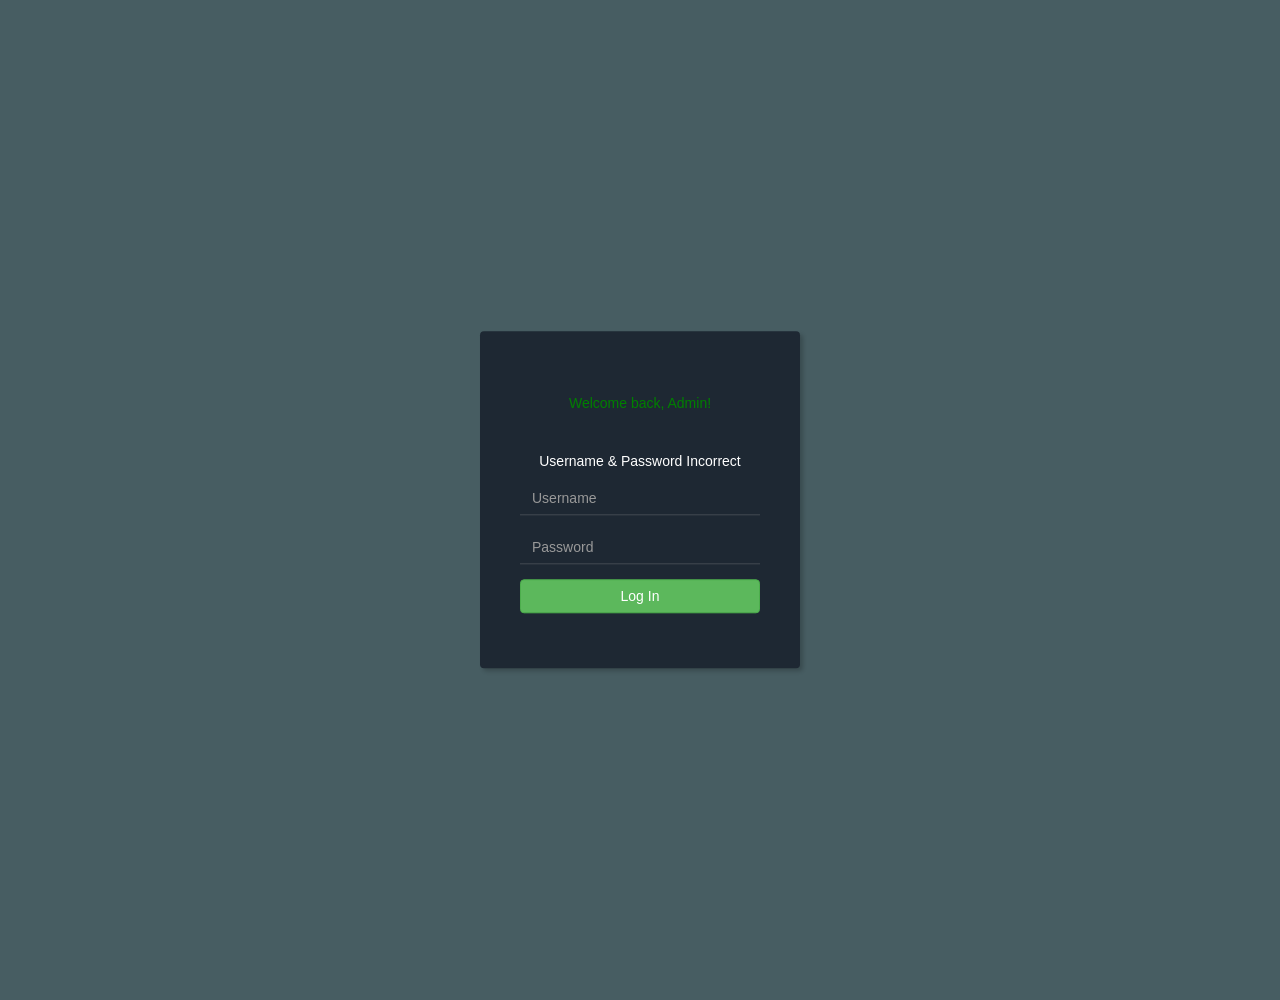
<file: src/main/resources/templates/admin_login.html>
<!DOCTYPE html>
<html xmlns="http://www.w3.org/1999/xhtml"
      xmlns:th="http://www.thymeleaf.org">
    <head>
        <meta charset="utf-8">
            <title>HM System Admin</title>
            <meta name="viewport" content="width=device-width, initial-scale=1.0">
                <link th:href="@{/plugins/bootstrap/css/bootstrap.min.css}" href="../static/plugins/bootstrap/css/bootstrap.min.css" type="text/css"  rel="stylesheet"/>
                <link th:href="@{/css/login-style.css}" href="../static/css/login-style.css" type="text/css" rel="stylesheet"/>
                </head>
                <body>
                    <div class="login-dark">
                        <form th:action="@{/Admin}" th:object="${adminForm}" method="post">
                            <h2 class="sr-only">Login Form</h2>
                            <div class="illustration"><ion-icon name="person-circle-sharp"></ion-icon>
                                <h5>Welcome back, Admin!</h5>
                            </div>
                            <p th:if="${error}" style="color: red;" class="error" ><center>Username & Password Incorrect</center></p>
                            <div class="form-group"><input class="form-control" type="username" name="username" placeholder="Username"></div>
                            <div class="form-group"><input class="form-control" type="password" name="password" placeholder="Password"></div>
                            <div class="form-group"><button class="btn btn-success btn-block" type="submit">Log In</button></div>
                        </form>
                    </div>
                    <script th:src="@{https://cdnjs.cloudflare.com/ajax/libs/jquery/3.2.1/jquery.min.js}"></script>
                    <script th:src="@{https://cdnjs.cloudflare.com/ajax/libs/twitter-bootstrap/4.1.3/js/bootstrap.bundle.min.js}"></script>
                    <script type="module" th:src="@{https://unpkg.com/ionicons@5.5.2/dist/ionicons/ionicons.esm.js}"></script>
                    <script nomodule th:src="@{https://unpkg.com/ionicons@5.5.2/dist/ionicons/ionicons.js}"></script>
                </body>
</html>
</file>
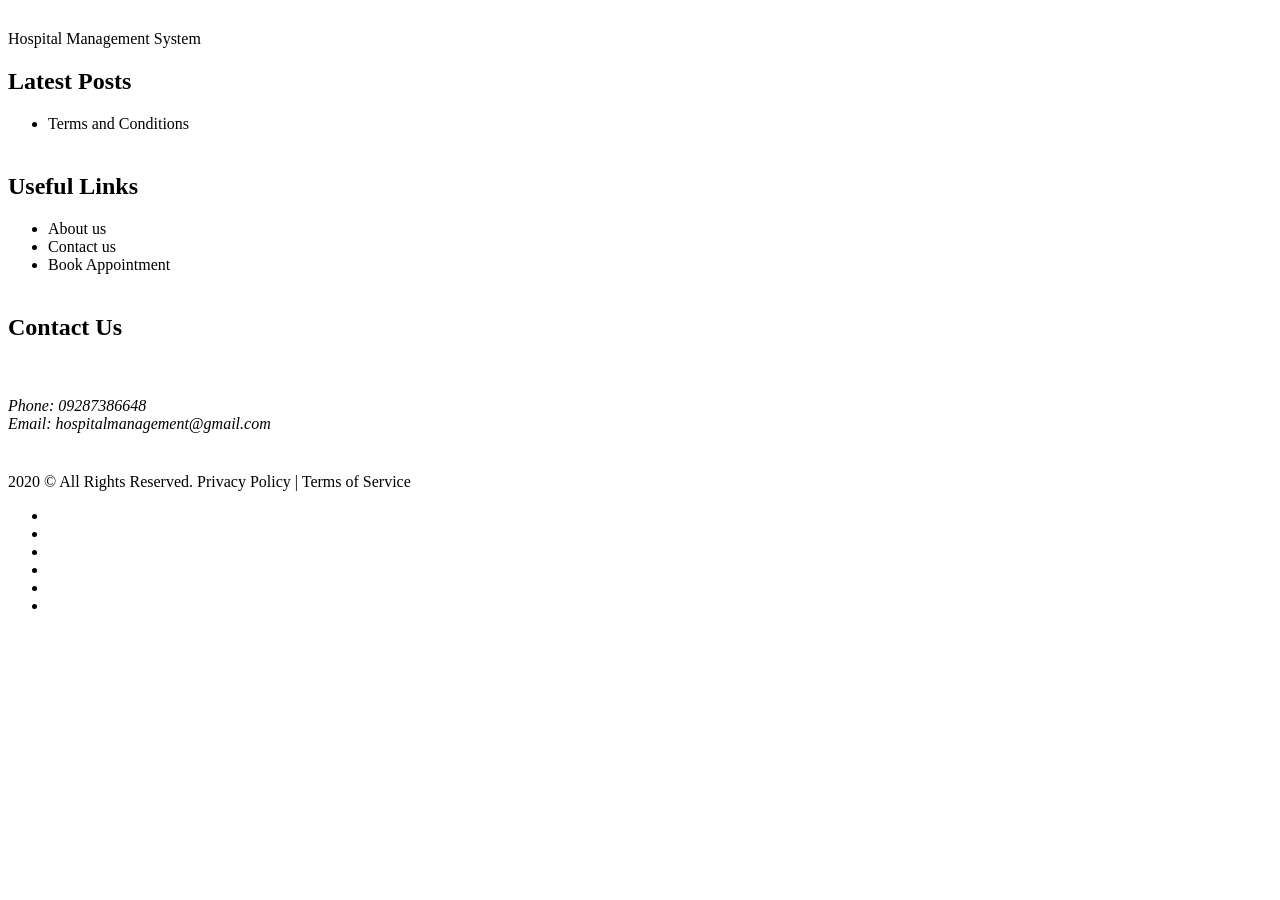
<file: src/main/resources/templates/footer.html>
<!DOCTYPE html>
<!--
To change this license header, choose License Headers in Project Properties.
To change this template file, choose Tools | Templates
and open the template in the editor.
-->
<html xmlns:th="http://www.thymeleaf.org">
    <head>
        <meta charset="UTF-8">
    </head>
    <body>
            <div th:fragment="footer" class="footer-v1">
        <div class="footer">
            <div class="container"  style="margin-top: 30px;">
                <div class="row">
                    
                    <div class="col-md-3">
                        <a th:href="@{index.html}">Hospital Management System</a>

                    </div>
                    
                    
                    <div class="col-md-3" style="margin-bottom: 40px;">
                        <div class="posts">
                            <div class="headline"><h2>Latest Posts</h2></div>
                            <ul class="list-unstyled latest-list">
                                <li>
                                    <a th:href="@{terms.html}">Terms and Conditions</a>
                                    <small></small>
                                </li>
                            </ul>
                        </div>
                    </div>
                    
                    
                    <div class="col-md-3" style="margin-bottom: 40px;">
                        <div class="headline"><h2>Useful Links</h2></div>
                        <ul class="list-unstyled link-list">
                            <li><a th:href="@{about.html}">About us</a><i class="fa fa-angle-right"></i></li>
                            <li><a th:href="@{Contact.html}">Contact us</a><i class="fa fa-angle-right"></i></li>
                            <li><a th:href="@{appointment.html}">Book Appointment</a><i class="fa fa-angle-right"></i></li>
                        </ul>
                    </div>
                    

                    
                    <div class="col-md-3 map-img" style="margin-bottom: 40px;">
                        <div class="headline"><h2>Contact Us</h2></div>
                        <address class="md-margin-bottom-40">
                            <br />
                            <br />
                            Phone: 09287386648 <br />
                            Email: hospitalmanagement@gmail.com
                        </address>
                    </div>
                    
                </div>
            </div>
        </div>

        <div class="copyright">
            <div class="container">
                <div class="row">
                    <div class="col-md-6">
                        <p>
                            2020 &copy; All Rights Reserved.
                            <a th:href="@{privacy.html}">Privacy Policy</a> | <a th:href="@{terms.html}">Terms of Service</a>
                        </p>
                    </div>

                    
                    <div class="col-md-6">
                        <ul class="footer-socials list-inline">
                            <li>
                                <a th:href="@{http://www.facebook.com}" class="tooltips" data-toggle="tooltip" data-placement="top" title="" data-original-title="Facebook">
                                    <i class="fa fa-facebook"></i>
                                </a>
                            </li>
                            <li>
                                <a th:href="@{http://www.skype.com}" class="tooltips" data-toggle="tooltip" data-placement="top" title="" data-original-title="Skype">
                                    <i class="fa fa-skype"></i>
                                </a>
                            </li>
                            <li>
                                <a th:href="@{http://www.googleplus.com}" class="tooltips" data-toggle="tooltip" data-placement="top" title="" data-original-title="Google Plus">
                                    <i class="fa fa-google-plus"></i>
                                </a>
                            </li>
                            <li>
                                <a th:href="@{http://www.linkedin.com}" class="tooltips" data-toggle="tooltip" data-placement="top" title="" data-original-title="Linkedin">
                                    <i class="fa fa-linkedin"></i>
                                </a>
                            </li>
                            <li>
                                <a th:href="@{http://www.Pinterest.com}" class="tooltips" data-toggle="tooltip" data-placement="top" title="" data-original-title="Pinterest">
                                    <i class="fa fa-pinterest"></i>
                                </a>
                            </li>
                            <li>
                                <a th:href="@{http://www.twitter.com}" class="tooltips" data-toggle="tooltip" data-placement="top" title="" data-original-title="Twitter">
                                    <i class="fa fa-twitter"></i>
                                </a>
                            </li>
                        </ul>
                    </div>
                    
                </div>
            </div>
        </div>
    </div>
    </body>
</html>
</file>
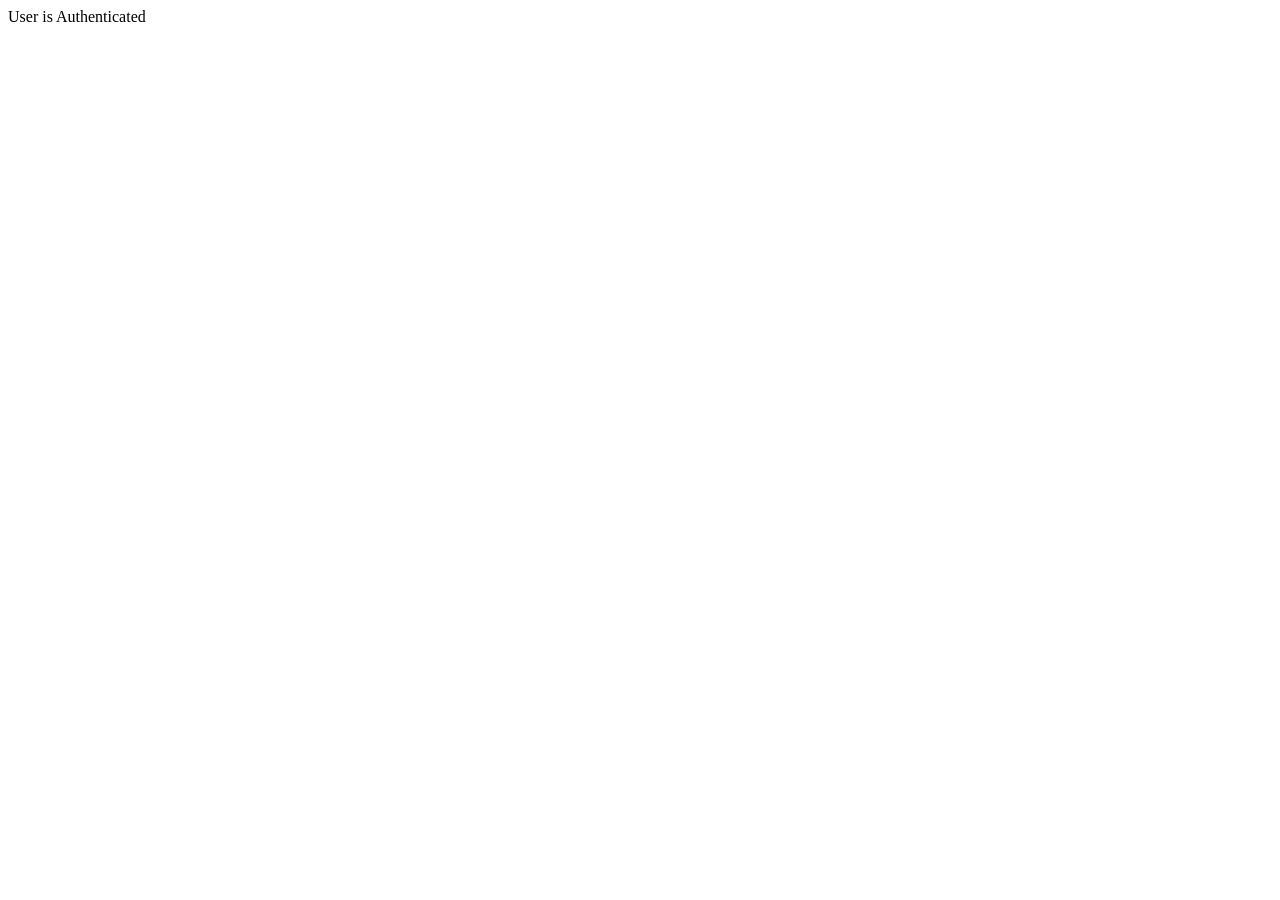
<file: src/main/resources/templates/welcome.html>
<!DOCTYPE html>
<!--
To change this license header, choose License Headers in Project Properties.
To change this template file, choose Tools | Templates
and open the template in the editor.
-->
<html>
    <head>
        <title>TODO supply a title</title>
        <meta charset="UTF-8">
        <meta name="viewport" content="width=device-width, initial-scale=1.0">
    </head>
    <body>
        <div>User is Authenticated</div>
    </body>
</html>
</file>
<file: src/main/resources/static/plugins/line-icons/style.css>
/**
 * PRESENTATION STYLESHEET
 * ----------------------------------------------------------------------------
 */

/*


       PLEASE NOTE: 
       ============

       THIS FILE IS NOT PART OF THE *REQUIRED FONT ICON FILES* 
       THIS FILE IS USED TO STYLE THE ICON DEMO TEMPLATE FOUND AT DEMO.HTML



*/

*,
*:before,
*:after {
	border: 0 none;
	margin: 0;
	padding: 0;
	font-size: 100%;

	-webkit-box-sizing: border-box;
	   -moz-box-sizing: border-box;
	        box-sizing: border-box;
}

::-webkit-scrollbar {
	width: 12px;
	height: 12px;
}
::-webkit-scrollbar-track {
	background-color: rgba(255, 255, 255, 0.1);
	-webkit-border-radius: 5px;
}
::-webkit-scrollbar-thumb {
	background-color: rgba(0, 0, 0, 0.4);
	-webkit-border-radius: 6px;
}
::-webkit-scrollbar-thumb:hover {
	background-color: rgba(0, 0, 0, 0.6);
}

section, 
header, 
footer {
	display: block;
	position: relative;
}

body {
	background-color: #fff;
	color: #0e8a65;
	font-family: "Helvetica Neue", Helvetica, "DejaVu Sans", Arial, sans-serif;
	line-height: 1.5;
	font-size: 1em;
}


section:after,
.masthead:after {
	content: '';
	pointer-events: none;
	position: absolute;
		bottom: -1.5em;
		left: 50%;
		z-index: 10;
	width: 3em;
	height: 3em;

	background: inherit;
	-webkit-transform: translateX(-50%) rotate(45deg);
	transform: translateX(-50%) rotate(45deg);
}

section header {
	position: relative;
}

section header:after {
	background-color: transparent;
	border-bottom-width: 1px;
	border-bottom-style: solid;
	border-bottom-color: inherit;
	content: '';
	position: absolute;
		left: 40%;
		bottom: 0;
	width: 20%;
	height: 0;
}

.masthead {
	background-color: #fff;
	padding: 3em;
	position: relative;
	text-align: center;
}

.colophon {
	padding: 4.5em 3em;
	position: relative;
}
.colophon .group {
	padding: 3em;
	text-align: center;
}

.masthead hgroup,
.colophon .group {
	margin: auto;
	padding: 0 10%;
	position: absolute;
	top: 50%;
	left: 0%;
	right: 0%;
	-webkit-transform: translate(0%,-50%);
	    -ms-transform: translate(0%,-50%);
	        transform: translate(0%,-50%);
}

.masthead h1 {
	font-size: 2.25em;
	font-weight: bolder;
	line-height: 1.5;
	margin-bottom: 1em;
	text-transform: uppercase;
}

.masthead h2 {
	font-size: 1em;
	font-weight: lighter;
	letter-spacing: 6px;
	text-transform: uppercase;
}

.glyphs, 
.classes {
	margin-left: -1.5em;
	padding: 4.5em 3em;
}

.glyphs header,
.classes header {
	margin-bottom: 2.25em;
	padding-bottom: 2.25em;
	text-align: center;
	text-transform: uppercase;
}

.glyphs h1,
.classes h1 {
	font-size: 2.25em;
	font-weight: bolder;
	line-height: 1.5;
}

.glyphs h2,
.classes h2 {
	font-size: 1em;
	font-weight: normal;
	letter-spacing: 3px;
	text-transform: uppercase;
}

h2 code {
	text-transform: lowercase;
}


.glyphs {
	background-color: #74f3c8;
	color: #0e8a65;
}

.classes {
	background-color: #33383e;
	color: #fff;
}

.glyph {
	cursor: pointer;
	display: inline-block;
	font-size: 1em;
	margin: 0 -0.21em 3em 0;
	padding: 1.5em 0 0 1.5em;
	text-align: center;
	width: 50%;
}

.glyph-item {
	border-radius: 8px;
	display: inline-block;
	width: 1.5em;
	height: 1.5em;
	line-height: 1;
	padding: 0.25em;
	position: relative;
}
.glyph:hover .glyph-item {
	background-color: #0e8a65;
	color: #fff;
} 

.mega {
	font-size: 3em;
}

a, 
a:visited {
	color: #74f3c8;
	text-decoration: none;
}

a:hover, 
a:focus {
		color: #0e8a65;
}

.item-box {
	display: inline-block;
	font-family: consolas, monospace;
	font-size: 1.2em;
	margin: 0 -0.22em 1em 0;
	padding-left: 1em;
	width: 100%;

}

.item {
	background-color: #fff;
	color: #33383e;
	border-radius: 8px;
	display: inline-block;
	padding: 0.5em;
	width: 100%;
}


.colophon .group {
	font-size: 1.5em;
	text-transform: uppercase;
}

.group em {
	font-weight: bold;
	font-style: normal;
}


#wH {
	width: 0;
	position: absolute;
	top: 0;
	bottom: 0;
	left: 0;
}



@media only screen and (min-width: 768px) {
	section:after,
	.masthead:after {
		bottom: -3em;
		width: 6em;
		height: 6em;
	}

	section header {
		position: relative;
	}

	.masthead {
		padding: 6em;
	}

	.colophon {
		padding: 9em 6em;
	}

	.masthead h1 {
		font-size: 4.5em;
	}

	.glyphs, 
	.classes {
		padding: 9em 6em;
	}

	.glyphs header,
	.classes header {
		margin-bottom: 4.5em;
		padding-bottom: 4.5em;
	}

	.glyphs h1,
	.classes h1 {
		font-size: 4.5em;
	}


	.mega {
		font-size: 6em;
	}

    
    .glyph {
		width: 16.66666666666667%;
    }

    .item-box {
		width: 33.333%;
    }
    
    .colophon .group {
    	padding: 6em;
    }
}
</file>
<file: src/main/resources/static/plugins/line-icons/line-icons.css>
@font-face {
	font-family: 'Simple-Line-Icons';
	src:url('fonts/Simple-Line-Icons.eot');
	src:url('fonts/Simple-Line-Icons.eot?#iefix') format('embedded-opentype'),
		url('fonts/Simple-Line-Icons.woff') format('woff'),
		url('fonts/Simple-Line-Icons.ttf') format('truetype'),
		url('fonts/Simple-Line-Icons.svg#Simple-Line-Icons') format('svg');
	font-weight: normal;
	font-style: normal;
}

/* Use the following CSS code if you want to use data attributes for inserting your icons */
[data-icon]:before {
	font-family: 'Simple-Line-Icons';
	content: attr(data-icon);
	speak: none;
	font-weight: normal;
	font-variant: normal;
	text-transform: none;
	line-height: 1;
	-webkit-font-smoothing: antialiased;
	-moz-osx-font-smoothing: grayscale;
}

/* Use the following CSS code if you want to have a class per icon */
/*
Instead of a list of all class selectors,
you can use the generic selector below, but it's slower:
[class*="icon-"] {
*/
.icon-user-female, .icon-user-follow, .icon-user-following, .icon-user-unfollow, .icon-trophy, .icon-screen-smartphone, .icon-screen-desktop, .icon-plane, .icon-notebook, .icon-moustache, .icon-mouse, .icon-magnet, .icon-energy, .icon-emoticon-smile, .icon-disc, .icon-cursor-move, .icon-crop, .icon-credit-card, .icon-chemistry, .icon-user, .icon-speedometer, .icon-social-youtube, .icon-social-twitter, .icon-social-tumblr, .icon-social-facebook, .icon-social-dropbox, .icon-social-dribbble, .icon-shield, .icon-screen-tablet, .icon-magic-wand, .icon-hourglass, .icon-graduation, .icon-ghost, .icon-game-controller, .icon-fire, .icon-eyeglasses, .icon-envelope-open, .icon-envelope-letter, .icon-bell, .icon-badge, .icon-anchor, .icon-wallet, .icon-vector, .icon-speech, .icon-puzzle, .icon-printer, .icon-present, .icon-playlist, .icon-pin, .icon-picture, .icon-map, .icon-layers, .icon-handbag, .icon-globe-alt, .icon-globe, .icon-frame, .icon-folder-alt, .icon-film, .icon-feed, .icon-earphones-alt, .icon-earphones, .icon-drop, .icon-drawer, .icon-docs, .icon-directions, .icon-direction, .icon-diamond, .icon-cup, .icon-compass, .icon-call-out, .icon-call-in, .icon-call-end, .icon-calculator, .icon-bubbles, .icon-briefcase, .icon-book-open, .icon-basket-loaded, .icon-basket, .icon-bag, .icon-action-undo, .icon-action-redo, .icon-wrench, .icon-umbrella, .icon-trash, .icon-tag, .icon-support, .icon-size-fullscreen, .icon-size-actual, .icon-shuffle, .icon-share-alt, .icon-share, .icon-rocket, .icon-question, .icon-pie-chart, .icon-pencil, .icon-note, .icon-music-tone-alt, .icon-music-tone, .icon-microphone, .icon-loop, .icon-logout, .icon-login, .icon-list, .icon-like, .icon-home, .icon-grid, .icon-graph, .icon-equalizer, .icon-dislike, .icon-cursor, .icon-control-start, .icon-control-rewind, .icon-control-play, .icon-control-pause, .icon-control-forward, .icon-control-end, .icon-calendar, .icon-bulb, .icon-bar-chart, .icon-arrow-up, .icon-arrow-right, .icon-arrow-left, .icon-arrow-down, .icon-ban, .icon-bubble, .icon-camcorder, .icon-camera, .icon-check, .icon-clock, .icon-close, .icon-cloud-download, .icon-cloud-upload, .icon-doc, .icon-envelope, .icon-eye, .icon-flag, .icon-folder, .icon-heart, .icon-info, .icon-key, .icon-link, .icon-lock, .icon-lock-open, .icon-magnifier, .icon-magnifier-add, .icon-magnifier-remove, .icon-paper-clip, .icon-paper-plane, .icon-plus, .icon-pointer, .icon-power, .icon-refresh, .icon-reload, .icon-settings, .icon-star, .icon-symbol-female, .icon-symbol-male, .icon-target, .icon-volume-1, .icon-volume-2, .icon-volume-off, .icon-users {
	font-family: 'Simple-Line-Icons';
	speak: none;
	font-style: normal;
	font-weight: normal;
	font-variant: normal;
	text-transform: none;
	line-height: 1;
	-webkit-font-smoothing: antialiased;
}
.icon-user-female:before {
	content: "\e000";
}
.icon-user-follow:before {
	content: "\e002";
}
.icon-user-following:before {
	content: "\e003";
}
.icon-user-unfollow:before {
	content: "\e004";
}
.icon-trophy:before {
	content: "\e006";
}
.icon-screen-smartphone:before {
	content: "\e010";
}
.icon-screen-desktop:before {
	content: "\e011";
}
.icon-plane:before {
	content: "\e012";
}
.icon-notebook:before {
	content: "\e013";
}
.icon-moustache:before {
	content: "\e014";
}
.icon-mouse:before {
	content: "\e015";
}
.icon-magnet:before {
	content: "\e016";
}
.icon-energy:before {
	content: "\e020";
}
.icon-emoticon-smile:before {
	content: "\e021";
}
.icon-disc:before {
	content: "\e022";
}
.icon-cursor-move:before {
	content: "\e023";
}
.icon-crop:before {
	content: "\e024";
}
.icon-credit-card:before {
	content: "\e025";
}
.icon-chemistry:before {
	content: "\e026";
}
.icon-user:before {
	content: "\e005";
}
.icon-speedometer:before {
	content: "\e007";
}
.icon-social-youtube:before {
	content: "\e008";
}
.icon-social-twitter:before {
	content: "\e009";
}
.icon-social-tumblr:before {
	content: "\e00a";
}
.icon-social-facebook:before {
	content: "\e00b";
}
.icon-social-dropbox:before {
	content: "\e00c";
}
.icon-social-dribbble:before {
	content: "\e00d";
}
.icon-shield:before {
	content: "\e00e";
}
.icon-screen-tablet:before {
	content: "\e00f";
}
.icon-magic-wand:before {
	content: "\e017";
}
.icon-hourglass:before {
	content: "\e018";
}
.icon-graduation:before {
	content: "\e019";
}
.icon-ghost:before {
	content: "\e01a";
}
.icon-game-controller:before {
	content: "\e01b";
}
.icon-fire:before {
	content: "\e01c";
}
.icon-eyeglasses:before {
	content: "\e01d";
}
.icon-envelope-open:before {
	content: "\e01e";
}
.icon-envelope-letter:before {
	content: "\e01f";
}
.icon-bell:before {
	content: "\e027";
}
.icon-badge:before {
	content: "\e028";
}
.icon-anchor:before {
	content: "\e029";
}
.icon-wallet:before {
	content: "\e02a";
}
.icon-vector:before {
	content: "\e02b";
}
.icon-speech:before {
	content: "\e02c";
}
.icon-puzzle:before {
	content: "\e02d";
}
.icon-printer:before {
	content: "\e02e";
}
.icon-present:before {
	content: "\e02f";
}
.icon-playlist:before {
	content: "\e030";
}
.icon-pin:before {
	content: "\e031";
}
.icon-picture:before {
	content: "\e032";
}
.icon-map:before {
	content: "\e033";
}
.icon-layers:before {
	content: "\e034";
}
.icon-handbag:before {
	content: "\e035";
}
.icon-globe-alt:before {
	content: "\e036";
}
.icon-globe:before {
	content: "\e037";
}
.icon-frame:before {
	content: "\e038";
}
.icon-folder-alt:before {
	content: "\e039";
}
.icon-film:before {
	content: "\e03a";
}
.icon-feed:before {
	content: "\e03b";
}
.icon-earphones-alt:before {
	content: "\e03c";
}
.icon-earphones:before {
	content: "\e03d";
}
.icon-drop:before {
	content: "\e03e";
}
.icon-drawer:before {
	content: "\e03f";
}
.icon-docs:before {
	content: "\e040";
}
.icon-directions:before {
	content: "\e041";
}
.icon-direction:before {
	content: "\e042";
}
.icon-diamond:before {
	content: "\e043";
}
.icon-cup:before {
	content: "\e044";
}
.icon-compass:before {
	content: "\e045";
}
.icon-call-out:before {
	content: "\e046";
}
.icon-call-in:before {
	content: "\e047";
}
.icon-call-end:before {
	content: "\e048";
}
.icon-calculator:before {
	content: "\e049";
}
.icon-bubbles:before {
	content: "\e04a";
}
.icon-briefcase:before {
	content: "\e04b";
}
.icon-book-open:before {
	content: "\e04c";
}
.icon-basket-loaded:before {
	content: "\e04d";
}
.icon-basket:before {
	content: "\e04e";
}
.icon-bag:before {
	content: "\e04f";
}
.icon-action-undo:before {
	content: "\e050";
}
.icon-action-redo:before {
	content: "\e051";
}
.icon-wrench:before {
	content: "\e052";
}
.icon-umbrella:before {
	content: "\e053";
}
.icon-trash:before {
	content: "\e054";
}
.icon-tag:before {
	content: "\e055";
}
.icon-support:before {
	content: "\e056";
}
.icon-size-fullscreen:before {
	content: "\e057";
}
.icon-size-actual:before {
	content: "\e058";
}
.icon-shuffle:before {
	content: "\e059";
}
.icon-share-alt:before {
	content: "\e05a";
}
.icon-share:before {
	content: "\e05b";
}
.icon-rocket:before {
	content: "\e05c";
}
.icon-question:before {
	content: "\e05d";
}
.icon-pie-chart:before {
	content: "\e05e";
}
.icon-pencil:before {
	content: "\e05f";
}
.icon-note:before {
	content: "\e060";
}
.icon-music-tone-alt:before {
	content: "\e061";
}
.icon-music-tone:before {
	content: "\e062";
}
.icon-microphone:before {
	content: "\e063";
}
.icon-loop:before {
	content: "\e064";
}
.icon-logout:before {
	content: "\e065";
}
.icon-login:before {
	content: "\e066";
}
.icon-list:before {
	content: "\e067";
}
.icon-like:before {
	content: "\e068";
}
.icon-home:before {
	content: "\e069";
}
.icon-grid:before {
	content: "\e06a";
}
.icon-graph:before {
	content: "\e06b";
}
.icon-equalizer:before {
	content: "\e06c";
}
.icon-dislike:before {
	content: "\e06d";
}
.icon-cursor:before {
	content: "\e06e";
}
.icon-control-start:before {
	content: "\e06f";
}
.icon-control-rewind:before {
	content: "\e070";
}
.icon-control-play:before {
	content: "\e071";
}
.icon-control-pause:before {
	content: "\e072";
}
.icon-control-forward:before {
	content: "\e073";
}
.icon-control-end:before {
	content: "\e074";
}
.icon-calendar:before {
	content: "\e075";
}
.icon-bulb:before {
	content: "\e076";
}
.icon-bar-chart:before {
	content: "\e077";
}
.icon-arrow-up:before {
	content: "\e078";
}
.icon-arrow-right:before {
	content: "\e079";
}
.icon-arrow-left:before {
	content: "\e07a";
}
.icon-arrow-down:before {
	content: "\e07b";
}
.icon-ban:before {
	content: "\e07c";
}
.icon-bubble:before {
	content: "\e07d";
}
.icon-camcorder:before {
	content: "\e07e";
}
.icon-camera:before {
	content: "\e07f";
}
.icon-check:before {
	content: "\e080";
}
.icon-clock:before {
	content: "\e081";
}
.icon-close:before {
	content: "\e082";
}
.icon-cloud-download:before {
	content: "\e083";
}
.icon-cloud-upload:before {
	content: "\e084";
}
.icon-doc:before {
	content: "\e085";
}
.icon-envelope:before {
	content: "\e086";
}
.icon-eye:before {
	content: "\e087";
}
.icon-flag:before {
	content: "\e088";
}
.icon-folder:before {
	content: "\e089";
}
.icon-heart:before {
	content: "\e08a";
}
.icon-info:before {
	content: "\e08b";
}
.icon-key:before {
	content: "\e08c";
}
.icon-link:before {
	content: "\e08d";
}
.icon-lock:before {
	content: "\e08e";
}
.icon-lock-open:before {
	content: "\e08f";
}
.icon-magnifier:before {
	content: "\e090";
}
.icon-magnifier-add:before {
	content: "\e091";
}
.icon-magnifier-remove:before {
	content: "\e092";
}
.icon-paper-clip:before {
	content: "\e093";
}
.icon-paper-plane:before {
	content: "\e094";
}
.icon-plus:before {
	content: "\e095";
}
.icon-pointer:before {
	content: "\e096";
}
.icon-power:before {
	content: "\e097";
}
.icon-refresh:before {
	content: "\e098";
}
.icon-reload:before {
	content: "\e099";
}
.icon-settings:before {
	content: "\e09a";
}
.icon-star:before {
	content: "\e09b";
}
.icon-symbol-female:before {
	content: "\e09c";
}
.icon-symbol-male:before {
	content: "\e09d";
}
.icon-target:before {
	content: "\e09e";
}
.icon-volume-1:before {
	content: "\e09f";
}
.icon-volume-2:before {
	content: "\e0a0";
}
.icon-volume-off:before {
	content: "\e0a1";
}
.icon-users:before {
	content: "\e001";
}
</file>
<file: src/main/resources/static/css/login-style.css>
.login-dark {
  height:1000px;
  background:#475d62 url('https://images.unsplash.com/photo-1516574187841-cb9cc2ca948b');
  background-size:cover;
  position:relative;
}

.login-dark form {
  max-width:320px;
  width:90%;
  background-color:#1e2833;
  padding:40px;
  border-radius:4px;
  transform:translate(-50%, -50%);
  position:absolute;
  top:50%;
  left:50%;
  color:#fff;
  box-shadow:3px 3px 4px rgba(0,0,0,0.2);
}

.login-dark .illustration {
  text-align:center;
  padding:15px 0 20px;
  font-size:100px;
  color:green;
}

.login-dark form .form-control {
  background:none;
  border:none;
  border-bottom:1px solid #434a52;
  border-radius:0;
  box-shadow:none;
  outline:none;
  color:inherit;
}

.login-dark form .btn-primary {
  background:#214a80;
  border:none;
  border-radius:4px;
  padding:11px;
  box-shadow:none;
  margin-top:26px;
  text-shadow:none;
  outline:none;
}

.login-dark form .btn-primary:hover, .login-dark form .btn-primary:active {
  background:#214a80;
  outline:none;
}

.login-dark form .btn-primary:active {
  transform:translateY(1px);
}
</file>
